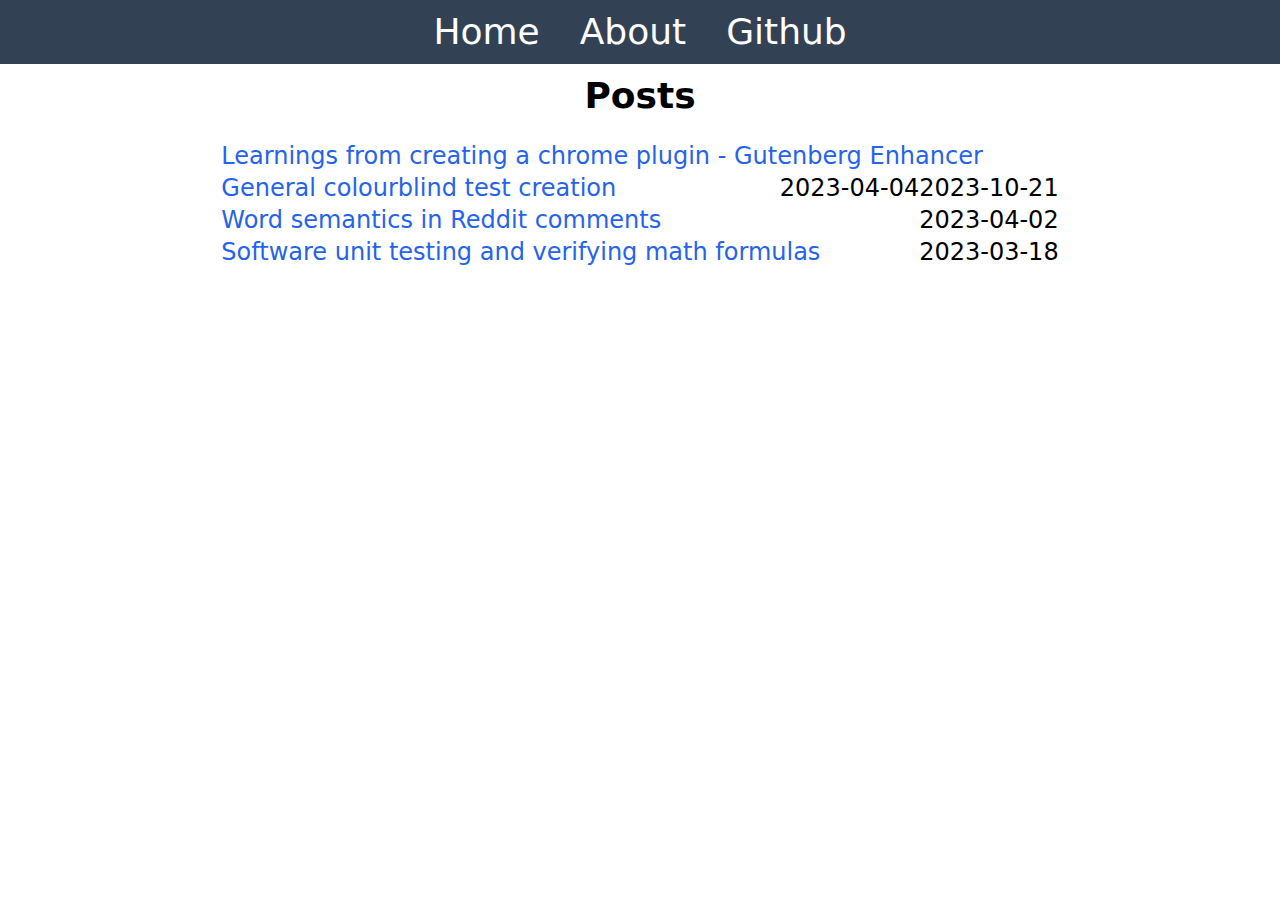
<file: index.html>
<html>
  <head>
    <script defer src="code/alpine.js"></script>
    <script src="css/tailwind.js"></script>
</head>
<body>
    

    <div class="h-16 bg-[#334155]">
        <div class="h-full mx-20 text-white text-4xl flex gap-8 items-center justify-center">
            <span class="mx-1">
                <a class="font-medium dark:text-grey-500 hover:underline" href="index.html">Home</a>
            </span> 
            <span class="mx-1">
                <a class="font-medium dark:text-grey-500 hover:underline" href="About.html">About</a>
            </span> 
            <span class="mx-1">
                <a class="font-medium dark:text-grey-500 hover:underline" href="https://github.com/eantonjt">Github</a>
            </span>
        </div>
    </div>

    <div class="w-screen max-w-full flex flex-col items-center justify-center">
        
        <div class="w-full m-1 p-2 md:w-4/6 max-w-[900px] text-4xl font-bold text-center">
            Posts
        </div>
        
        <div class="w-full m-1 p-2 md:w-4/6 max-w-[900px] text-2xl">
            <a class="font-medium text-blue-600 dark:text-blue-500 hover:underline" href="posts/learnings-from-creating-chrome-plugin.html">Learnings from creating a chrome plugin - Gutenberg Enhancer</a><span style="float: right;">2023-10-21</span><br>
            <a class="font-medium text-blue-600 dark:text-blue-500 hover:underline" href="posts/general-colourblind-test.html">General colourblind test creation</a><span style="float: right;">2023-04-04</span><br>
            <a class="font-medium text-blue-600 dark:text-blue-500 hover:underline" href="posts/reddit-comment-analysis.html">Word semantics in Reddit comments</a><span style="float: right;">2023-04-02</span><br>
            <a class="font-medium text-blue-600 dark:text-blue-500 hover:underline" href="posts/software-unit-testing-math-formulas.html">Software unit testing and verifying math formulas</a><span style="float: right;">2023-03-18</span>
            
        </div>

        
</html>
</file>
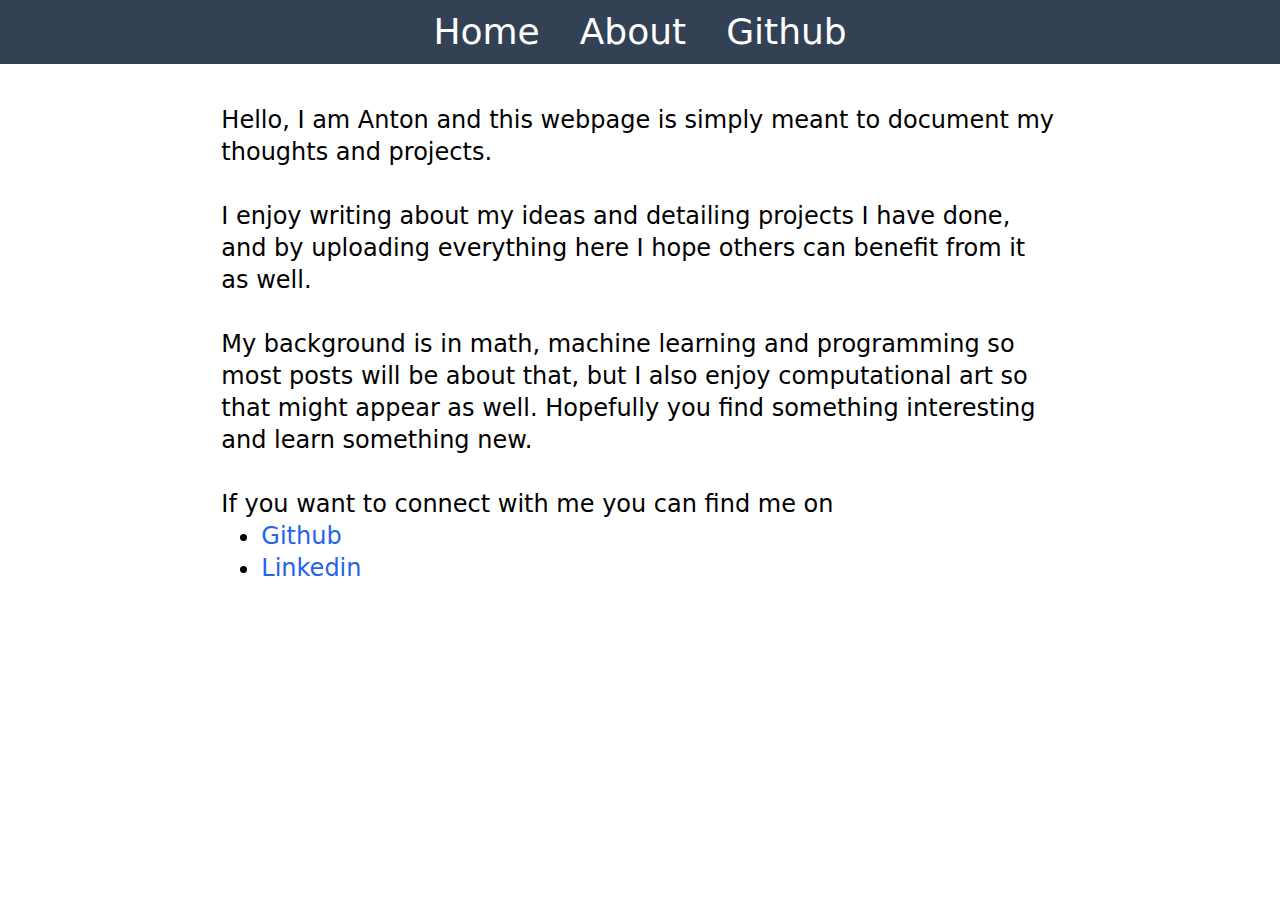
<file: About.html>
<html>
  <head>
    <script defer src="code/alpine.js"></script>
    <script src="css/tailwind.js"></script>
</head>
<body>
    

    <div class="h-16 bg-[#334155]">
        <div class="h-full mx-20 text-white text-4xl flex gap-8 items-center justify-center">
            <span class="mx-1">
                <a class="font-medium dark:text-grey-500 hover:underline" href="index.html">Home</a>
            </span> 
            <span class="mx-1">
                <a class="font-medium dark:text-grey-500 hover:underline" href="About.html">About</a>
            </span> 
            <span class="mx-1">
                <a class="font-medium dark:text-grey-500 hover:underline" href="https://github.com/eantonjt">Github</a>
            </span>
        </div>
    </div>

    <div class="w-screen max-w-full flex flex-col items-center justify-center">
        
        
        
        <div class="w-full m-1 my-8 p-2 md:w-4/6 max-w-[900px] text-2xl">
        Hello, I am Anton and this webpage is simply meant to document my thoughts and projects. 
        <br>
        <br>
        I enjoy writing about my ideas and detailing projects I have done, and by uploading everything here I hope
        others can benefit from it as well.
        <br>
        <br>
        My background is in math, machine learning and programming so most posts will be about that, but 
        I also enjoy computational art so that might appear as well. Hopefully you find something interesting and 
        learn something new.
        <br>
        <br>
        If you want to connect with me you can find me on 
        <ol class="list-disc pl-10">
            <li><a class="font-medium text-blue-600 dark:text-blue-500 hover:underline" href="https://github.com/eantonjt">Github</a></li>
            <li><a class="font-medium text-blue-600 dark:text-blue-500 hover:underline" href="https://www.linkedin.com/in/anton-johansson-b3000272/">Linkedin</a></li>
        </ol>
        </div>

        
</html>
</file>
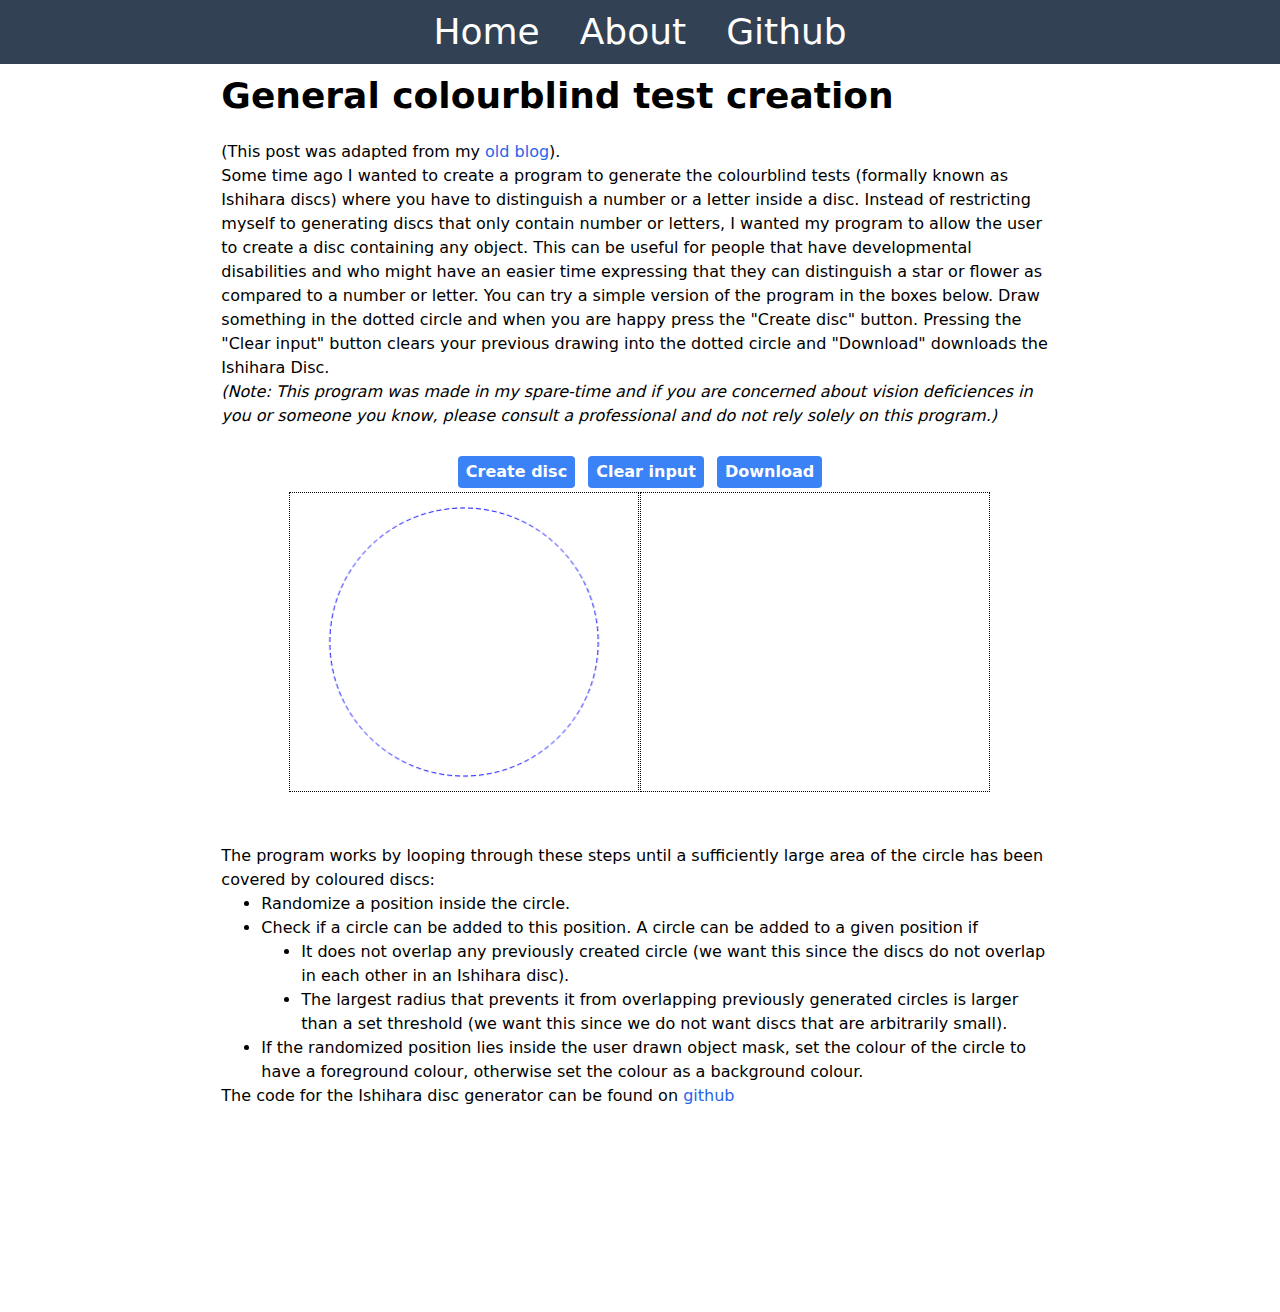
<file: posts/general-colourblind-test.html>
<html>
  <head>
    <script defer src="../code/alpine.js"></script>
    <script defer src="../code/chart.js"></script>
    <script defer src="../code/ishihara-disc/ishihara.js"></script>
    <script src="../css/tailwind.js"></script>
</head>
<body>
    

    <div class="h-16 bg-[#334155]">
        <div class="h-full mx-20 text-white text-4xl flex gap-8 items-center justify-center">
            <span class="mx-1">
                <a class="font-medium dark:text-grey-500 hover:underline" href="../index.html">Home</a>
            </span> 
            <span class="mx-1">
                <a class="font-medium dark:text-grey-500 hover:underline" href="../About.html">About</a>
            </span> 
            <span class="mx-1">
                <a class="font-medium dark:text-grey-500 hover:underline" href="https://github.com/eantonjt">Github</a>
            </span>
        </div>
    </div>

    <div class="w-screen max-w-full flex flex-col items-center justify-center">
        
        <div class="w-full m-1 p-2 md:w-4/6 max-w-[900px] text-4xl font-bold">
            General colourblind test creation
        </div>
        
        <div class="w-full m-1 p-2 md:w-4/6 max-w-[900px]">
            (This post was adapted from my <a class="font-medium text-blue-600 dark:text-blue-500 hover:underline" href="https://antonfjohansson.github.io/blog_posts/colorblind-test-creation.html">old blog</a>).<br>
            Some time ago I wanted to create a program to generate the colourblind tests (formally known as Ishihara discs) where you have to distinguish a number or a letter inside a disc.
            Instead of restricting myself to generating discs that only contain number or letters, I wanted my program to allow the user to create a disc 
            containing any object. This can be useful for people that have developmental disabilities and who might have an easier time expressing that they can 
            distinguish a star or flower as compared to a number or letter.
            You can try a simple version of the program in the boxes below. 
            Draw something in the dotted circle and when you are happy press the "Create disc" button.
             Pressing the "Clear input" button clears your previous drawing into the dotted circle and "Download"
              downloads the Ishihara Disc.
            <br>
            <i>(Note: This program was made in my spare-time and if you are concerned about vision deficiences in you or someone you know, please consult a professional and 
            do not rely solely on this program.)</i>

        </div>

        <div class="w-full m-1 p-2 md:w-4/6 max-w-[900px] h-96">
            <div style="margin:auto; text-align: center;">
                <button class="bg-blue-500 hover:bg-blue-700 text-white font-bold py-1 px-2 rounded m-1" onclick="myInputShape.getColorInd()">Create disc</button>
                <button class="bg-blue-500 hover:bg-blue-700 text-white font-bold py-1 px-2 rounded m-1" onclick="myInputShape.clearInput()">Clear input</button>
                <a id="download" download="ishiharaDisc.png">
                <button class="bg-blue-500 hover:bg-blue-700 text-white font-bold py-1 px-2 rounded m-1" type="button" onClick="downloadIshiDisc()">Download</button></a>
              </div>
      
                <div style="margin: auto; width: 100%; display: flex; flex-wrap: wrap; text-align: center; justify-content: center; align-items:center">
                  <div id="drawDiv" style="margin-right: 1px; display: inline-block; width: 350px;">
                      <canvas id="drawCanvas" style="border: 1px dotted black; width: 100%; height: 300px;"></canvas>   
                  </div>
          
                  <div id="ishiDiv" style="display: inline-block; width: 350px;">
                      <canvas id="ishiCanvas" style="border: 1px dotted black; width: 100%; height: 300px;"></canvas>   
                  </div>
              </div>
        </div>

        <div class="w-full m-1 p-2 md:w-4/6 max-w-[900px] h-96">
            The program works by looping through these steps until a sufficiently large area of the circle has been covered by coloured discs:
            <ol class="list-disc pl-10">
                <li>
                    Randomize a position inside the circle. 
                </li>
                <li>
                    Check if a circle can be added to this position. A circle can be added to a given position if
                    <ol class="list-disc pl-10">
                        <li>
                            It does not overlap any previously created circle (we want this since the discs do not overlap in each other in an Ishihara disc).
                        </li>
                        <li>
                            The largest radius that prevents it from overlapping previously generated circles is larger than a set threshold (we want this since we do not want discs that are arbitrarily small).
                        </li>
                    </ol>
                </li>
                <li>
                    If the randomized position lies inside the user drawn object mask, set the colour of the circle to have a foreground colour, otherwise set the colour as a background colour.
                </li>
            </ol>
            The code for the Ishihara disc generator can be found on <a class="font-medium text-blue-600 dark:text-blue-500 hover:underline" href="https://github.com/eantonjt/eantonjt.github.io/blob/main/code/ishihara-disc/ishihara.js">github</a>
        </div>

        
        
        <div class="w-full m-1 p-2 md:w-4/6 max-w-[900px] h-20">

        </div>

    </div>

</body>

</html>
</file>
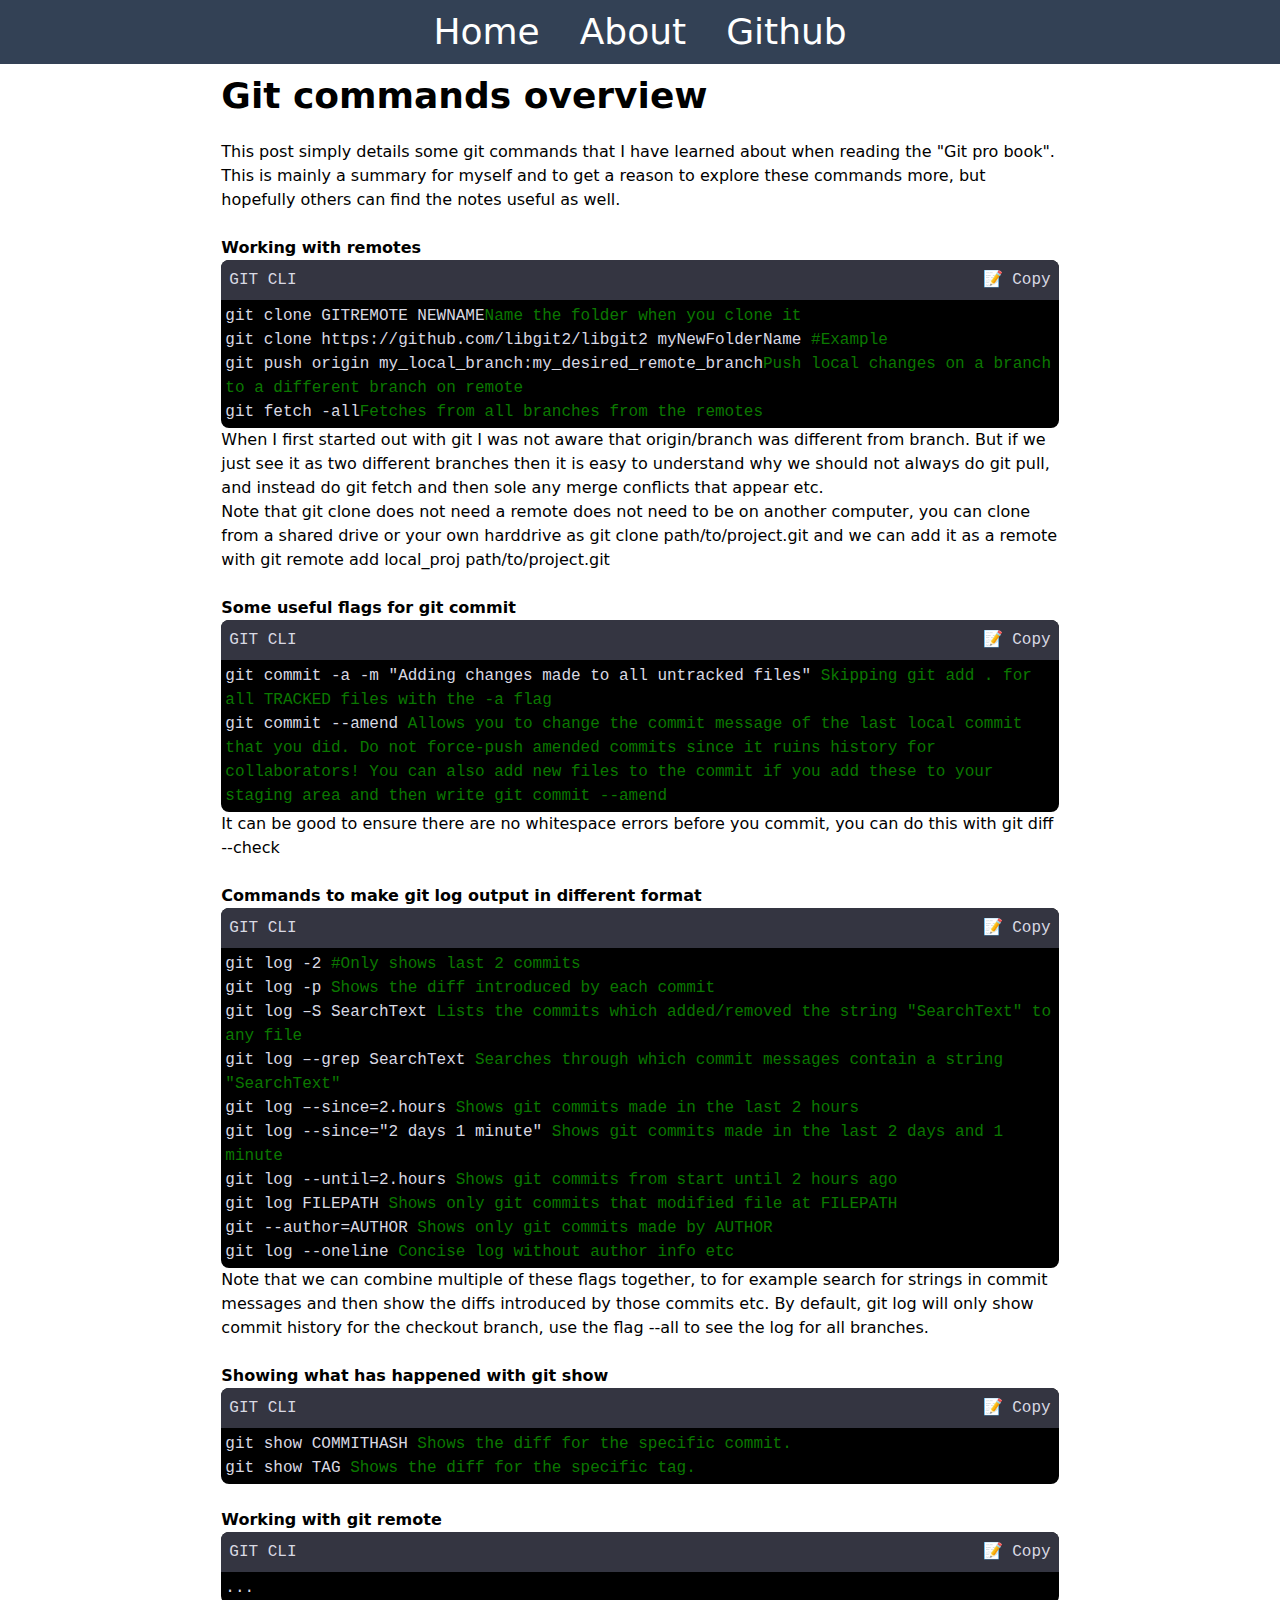
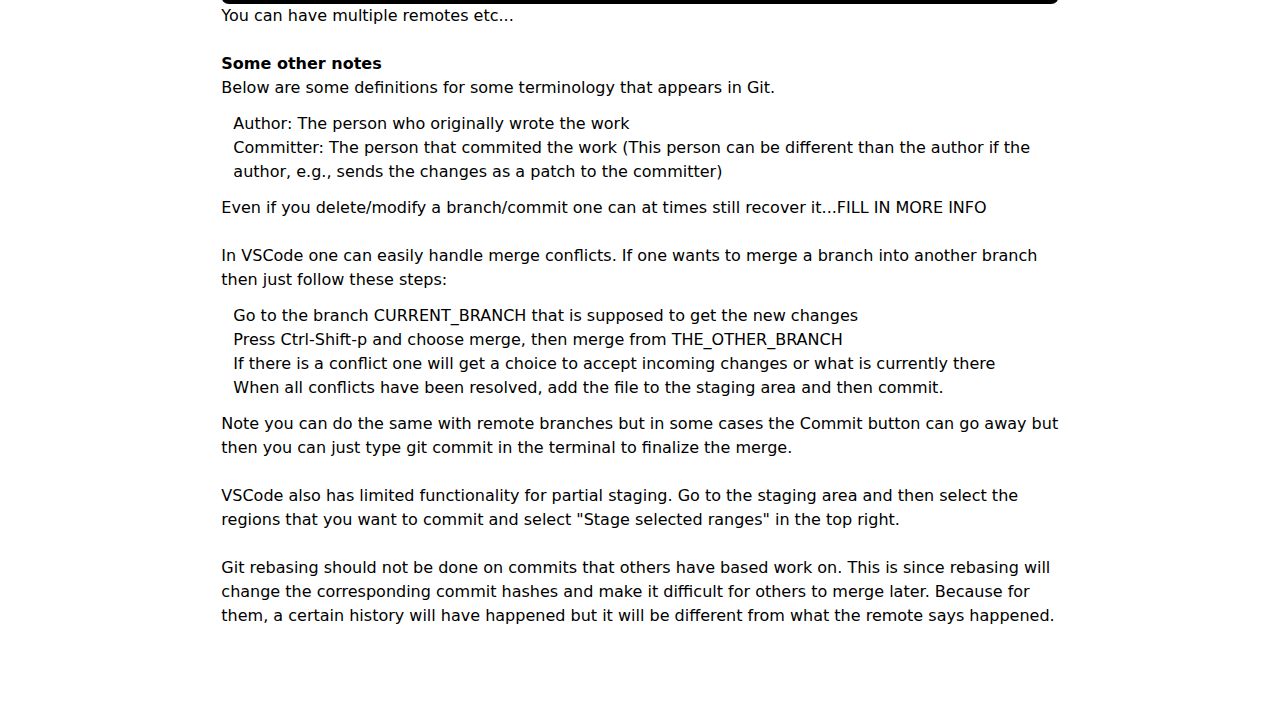
<file: posts/git-commands-overview.html>
<html>
  <head>
    <script defer src="../code/alpine.js"></script>
    <script src="../css/tailwind.js"></script>
</head>
<body>
    

    <div class="h-16 bg-[#334155]">
        <div class="h-full mx-20 text-white text-4xl flex gap-8 items-center justify-center">
            <span class="mx-1">Home</span> 
            <span class="mx-1">About</span> 
            <span class="mx-1">Github</span>
        </div>
    </div>

    <div class="w-screen max-w-full flex flex-col items-center justify-center">
        
        <div class="w-full m-1 p-2 md:w-4/6 max-w-[900px] text-4xl font-bold">
            Git commands overview
        </div>
        
        <div class="w-full m-1 p-2 md:w-4/6 max-w-[900px]">
            

            This post simply details some git commands that I have learned about when
            reading the "Git pro book". This is mainly a summary for myself and to get a 
            reason to explore these commands more, but hopefully others can find the notes useful as well.

        </div>

        <div class="w-full m-1 p-2 md:w-4/6 max-w-[900px]">
            
            <strong>Working with remotes</strong>
            <br>
            <div class="bg-[#000000] rounded-t-lg rounded-b-lg">

                <div class="rounded-t-lg p-2 font-mono bg-[#343541] top-0 w-full sticky text-[#d9d9e3]">
                     GIT CLI
                     <div class="float-right">📝 Copy</div>
                </div>

                <div class="rounded-t-lg p-1 font-mono text-[#d9d9e3]">
                     git clone GITREMOTE NEWNAME<span class="text-[#0b7800]">Name the folder when you clone it</span><br>
                     git clone https://github.com/libgit2/libgit2 myNewFolderName <span class="text-[#0b7800]">#Example</span><br>
                     git push origin my_local_branch:my_desired_remote_branch<span class="text-[#0b7800]">Push local changes on a branch to a different branch on remote</span><br>
                     git fetch -all<span class="text-[#0b7800]">Fetches from all branches from the remotes</span><br>
                </div>
            </div>
            When I first started out with git I was not aware that origin/branch was different from branch. But if we just see 
            it as two different branches then it is easy to understand why we should not always do git pull, 
            and instead do git fetch and then sole any merge conflicts that appear etc.<br>
            Note that git clone does not need a remote does not need to be on another computer, you can clone from a shared drive or your own harddrive as
            git clone path/to/project.git and we can add it as a remote with git remote add local_proj path/to/project.git
            

        </div>

        <div class="w-full m-1 p-2 md:w-4/6 max-w-[900px]">
            
            <strong>Some useful flags for git commit</strong>
            <br>
            <div class="bg-[#000000] rounded-t-lg rounded-b-lg">

                <div class="rounded-t-lg p-2 font-mono bg-[#343541] top-0 w-full sticky text-[#d9d9e3]">
                     GIT CLI
                     <div class="float-right">📝 Copy</div>
                </div>
                
                <div class="rounded-t-lg p-1 font-mono text-[#d9d9e3]">
                     git commit -a -m "Adding changes made to all untracked files" <span class="text-[#0b7800]">Skipping git add . for all TRACKED files with the -a flag</span><br>
                     git commit --amend <span class="text-[#0b7800]">Allows you to change the commit message of the last local commit that you did. Do not force-push amended commits since it ruins history for collaborators! You can also add new files to the commit if you add these to your staging area and then write git commit --amend</span><br>
                </div>
            </div>
            It can be good to ensure there are no whitespace errors before you commit, you can do this with git diff --check
        </div>

        <div class="w-full m-1 p-2 md:w-4/6 max-w-[900px]">
            
            <strong>Commands to make git log output in different format</strong>
            <br>
            <div class="bg-[#000000] rounded-t-lg rounded-b-lg">

                <div class="rounded-t-lg p-2 font-mono bg-[#343541] top-0 w-full sticky text-[#d9d9e3]">
                     GIT CLI
                     <div class="float-right">📝 Copy</div>
                </div>

                <div class="rounded-t-lg p-1 font-mono text-[#d9d9e3]">
                     git log -2 <span class="text-[#0b7800]">#Only shows last 2 commits</span><br>
                     git log -p <span class="text-[#0b7800]">Shows the diff introduced by each commit</span><br>
                     git log –S SearchText <span class="text-[#0b7800]">Lists the commits which added/removed the string "SearchText" to any file</span><br>
                     git log –-grep SearchText <span class="text-[#0b7800]">Searches through which commit messages contain a string "SearchText"</span><br>
                     git log –-since=2.hours <span class="text-[#0b7800]">Shows git commits made in the last 2 hours</span><br>
                     git log --since="2 days 1 minute" <span class="text-[#0b7800]">Shows git commits made in the last 2 days and 1 minute</span><br>
                     git log --until=2.hours <span class="text-[#0b7800]">Shows git commits from start until 2 hours ago</span><br>
                     git log FILEPATH <span class="text-[#0b7800]">Shows only git commits that modified file at FILEPATH</span><br>
                     git --author=AUTHOR <span class="text-[#0b7800]">Shows only git commits made by AUTHOR</span><br>
                     git log --oneline <span class="text-[#0b7800]">Concise log without author info etc</span><br>

                </div>
            </div>
            Note that we can combine multiple of these flags together, to for example search for strings in commit messages and then show the diffs introduced by those commits etc.
            By default, git log will only show commit history for the checkout branch, use the flag --all to see the log for all branches.
        </div>

        <div class="w-full m-1 p-2 md:w-4/6 max-w-[900px]">
            
            <strong>Showing what has happened with git show</strong>
            <br>
            <div class="bg-[#000000] rounded-t-lg rounded-b-lg">

                <div class="rounded-t-lg p-2 font-mono bg-[#343541] top-0 w-full sticky text-[#d9d9e3]">
                     GIT CLI
                     <div class="float-right">📝 Copy</div>
                </div>

                <div class="rounded-t-lg p-1 font-mono text-[#d9d9e3]">
                     git show COMMITHASH <span class="text-[#0b7800]">Shows the diff for the specific commit.</span><br>
                     git show TAG <span class="text-[#0b7800]">Shows the diff for the specific tag.</span><br>
                </div>
            </div>
            
        </div>

        <div class="w-full m-1 p-2 md:w-4/6 max-w-[900px]">
            
            <strong>Working with git remote</strong>
            <br>
            <div class="bg-[#000000] rounded-t-lg rounded-b-lg">

                <div class="rounded-t-lg p-2 font-mono bg-[#343541] top-0 w-full sticky text-[#d9d9e3]">
                     GIT CLI
                     <div class="float-right">📝 Copy</div>
                </div>

                <div class="rounded-t-lg p-1 font-mono text-[#d9d9e3]">
                     ...
                </div>
            </div>
            You can have multiple remotes etc...
        </div>

        <div class="w-full m-1 p-2 md:w-4/6 max-w-[900px]">
            
            <strong>Some other notes</strong>
            <br>
            Below are some definitions for some terminology that appears in Git.
            <ul class="p-3">
                <li>Author: The person who originally wrote the work</li>
                <li>Committer: The person that commited the work (This person can be different than the author if the author, e.g., sends the changes as a patch to the committer)</li>
            </ul>
            Even if you delete/modify a branch/commit one can at times still recover it...FILL IN MORE INFO<br><br>
            In VSCode one can easily handle merge conflicts. If one wants to merge a branch into another branch then just follow these steps:
            <ul class="p-3">
                <li>Go to the branch CURRENT_BRANCH that is supposed to get the new changes</li>
                <li>Press Ctrl-Shift-p and choose merge, then merge from THE_OTHER_BRANCH</li>
                <li>If there is a conflict one will get a choice to accept incoming changes or what is currently there</li>
                <li>When all conflicts have been resolved, add the file to the staging area and then commit.</li>
            </ul>
            Note you can do the same with remote branches but in some cases the Commit button can go away but then you can just type git commit in the terminal to finalize the merge.
            <br>
            <br>
            VSCode also has limited functionality for partial staging. Go to the staging area and then select the regions 
            that you want to commit and select "Stage selected ranges" in the top right.
            <br>
            <br>
            Git rebasing should not be done on commits that others have based work on.
            This is since rebasing will change the corresponding commit hashes and make it difficult 
            for others to merge later. Because for them, a certain history will have happened 
            but it will be different from what the remote says happened.


        </div>

        <div class="w-full m-1 p-2 md:w-4/6 max-w-[900px] h-20">

        </div>
        
    </div>

</body>

</html>
</file>
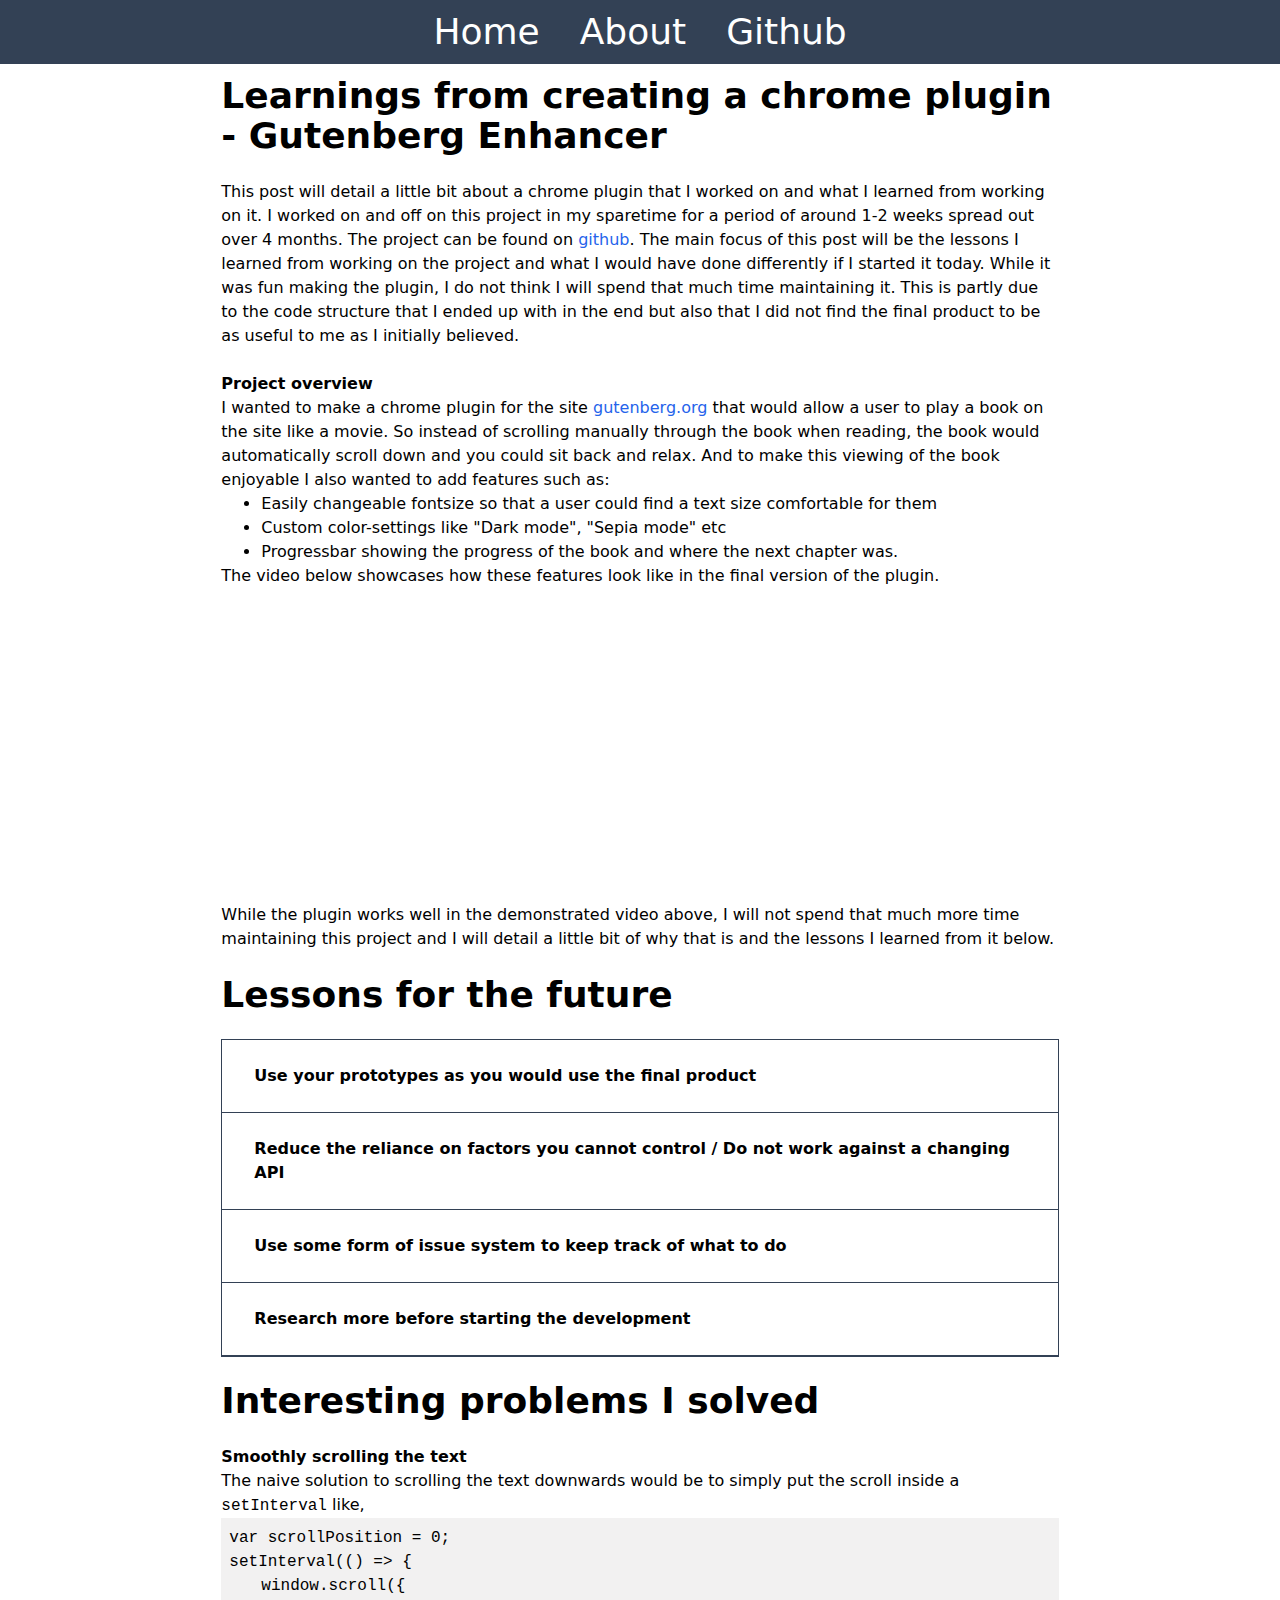
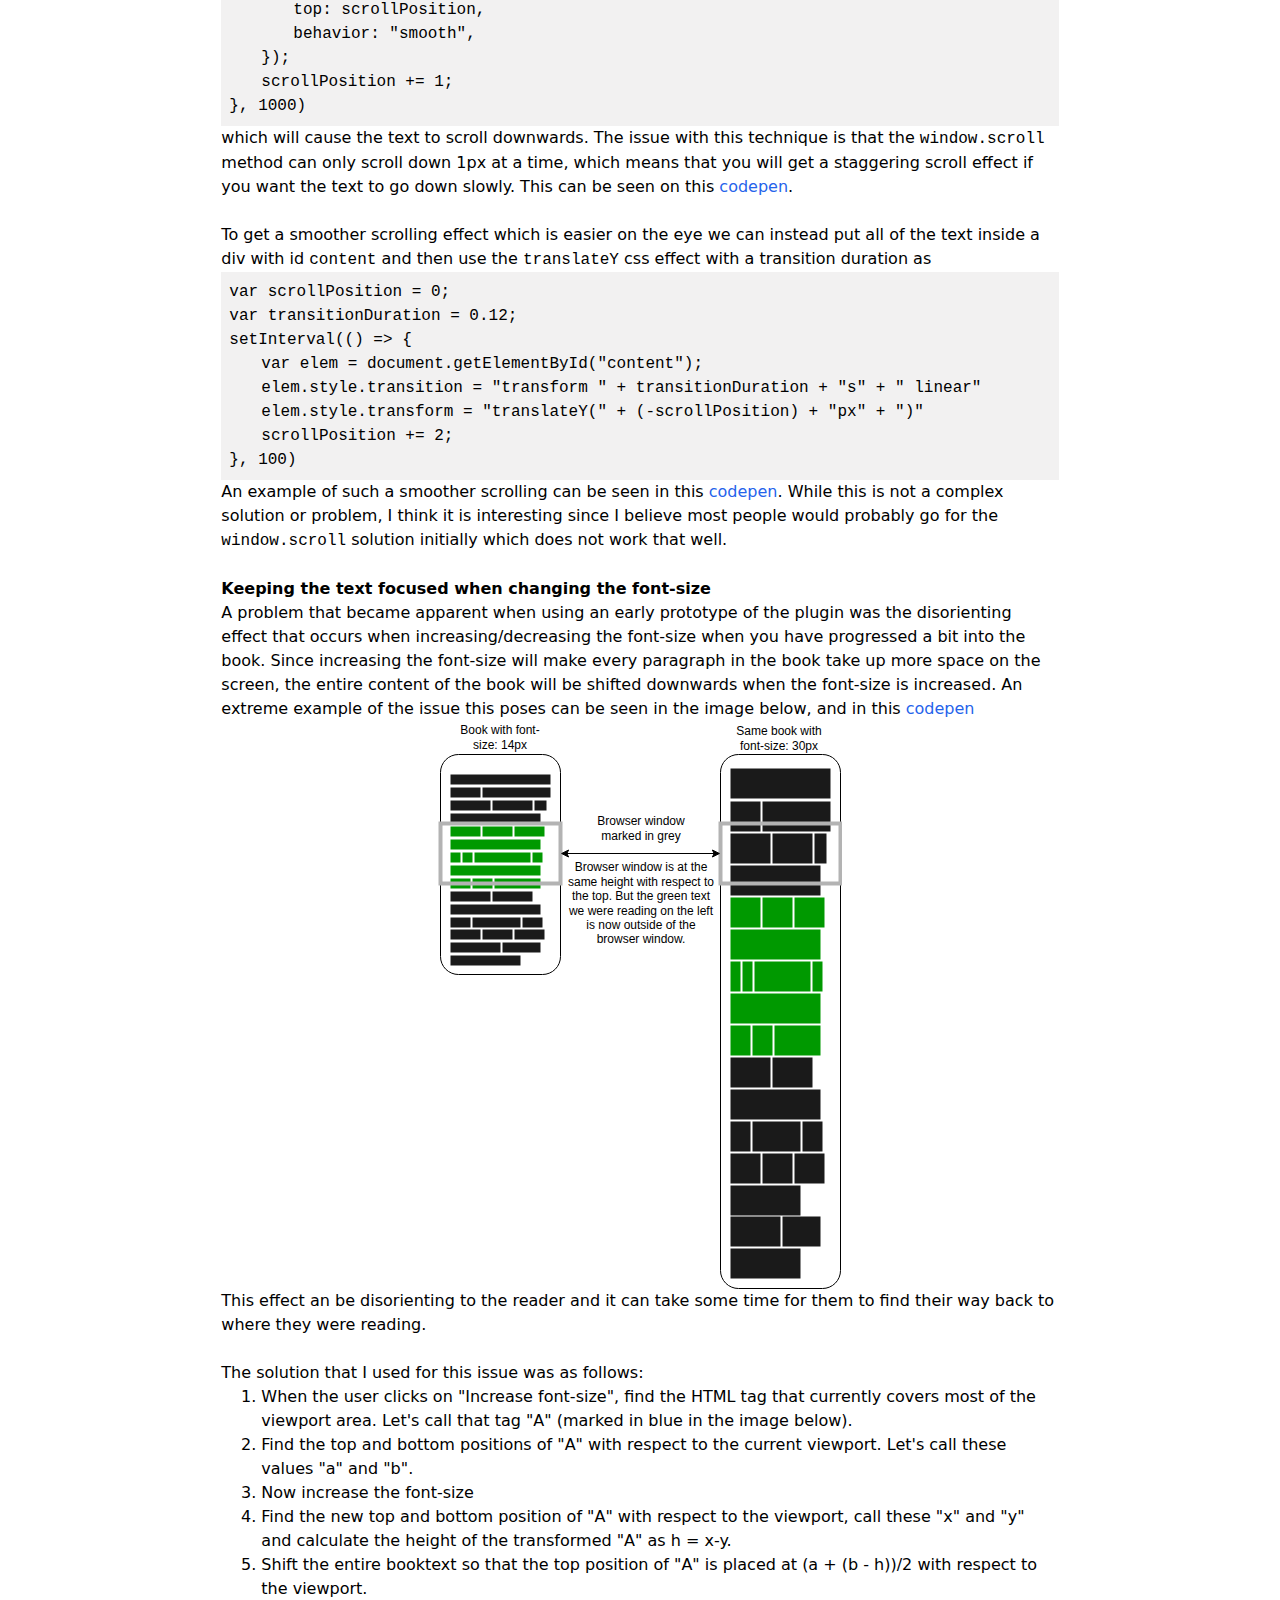
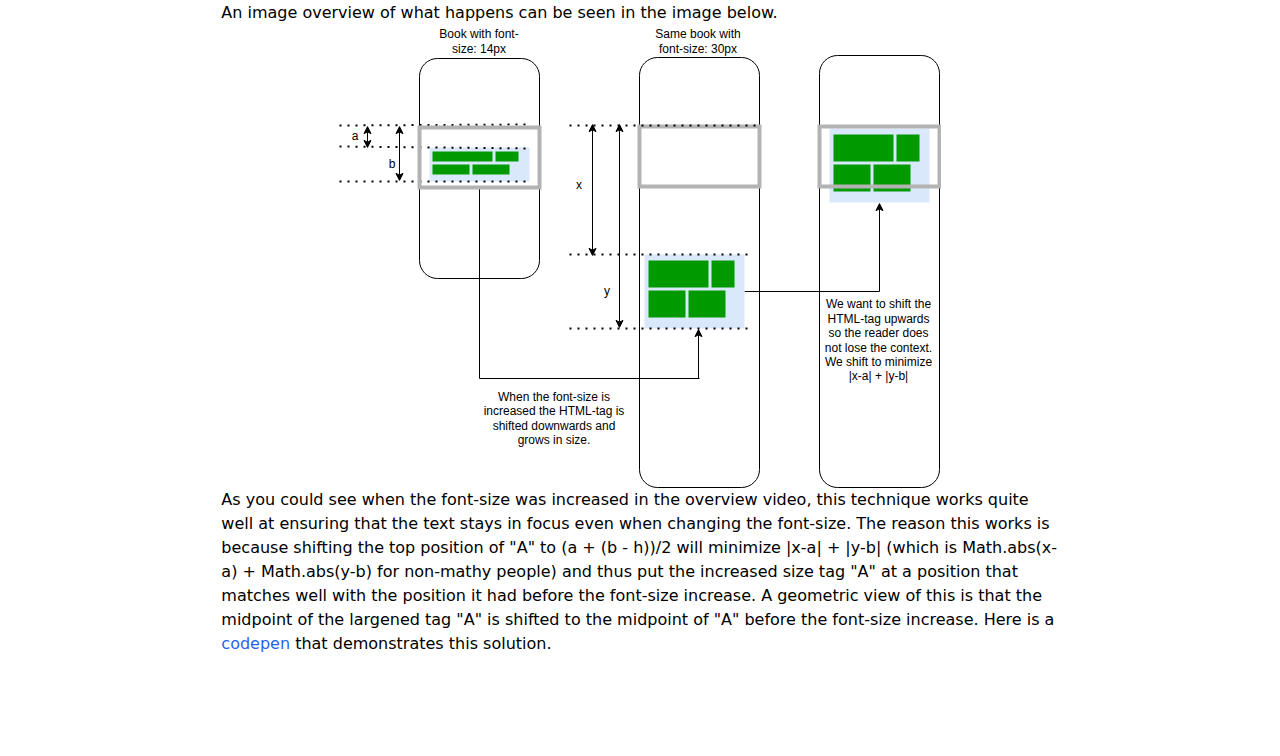
<file: posts/learnings-from-creating-chrome-plugin.html>
<html>
  <head>
    <script defer src="../code/alpine.js"></script>
    <script defer src="../code/chart.js"></script>
    <script defer src="../code/ishihara-disc/ishihara.js"></script>
    <script src="../css/tailwind.js"></script>
</head>
<body>
    

    <div class="h-16 bg-[#334155]">
        <div class="h-full mx-20 text-white text-4xl flex gap-8 items-center justify-center">
            <span class="mx-1">
                <a class="font-medium dark:text-grey-500 hover:underline" href="../index.html">Home</a>
            </span> 
            <span class="mx-1">
                <a class="font-medium dark:text-grey-500 hover:underline" href="../About.html">About</a>
            </span> 
            <span class="mx-1">
                <a class="font-medium dark:text-grey-500 hover:underline" href="https://github.com/eantonjt">Github</a>
            </span>
        </div>
    </div>

    <div class="w-screen max-w-full flex flex-col items-center justify-center">
        
        <div class="w-full m-1 p-2 md:w-4/6 max-w-[900px] text-4xl font-bold">
            Learnings from creating a chrome plugin - Gutenberg Enhancer
        </div>
        
        <div class="w-full m-1 p-2 md:w-4/6 max-w-[900px]">
            This post will detail a little bit about a chrome plugin that I worked on and what I learned from working 
            on it. I worked on and off on this project 
            in my sparetime for a period of around 1-2 weeks spread out over 4 months.

            The project can be found on <a class="text-blue-600" href="https://github.com/eantonjt/Gutenberg-Enhancer/tree/main">github</a>.
            The main focus of this post will be the lessons I learned from working on the project 
            and what I would have done differently if I started it today. While it was fun making the 
            plugin, I do not think I will spend that much time maintaining it. This is partly due to 
            the code structure that I ended up with in the end but also that I did not find the final 
            product to be as useful to me as I initially believed.
        </div>

        <div class="w-full m-1 p-2 md:w-4/6 max-w-[900px]">
            
            <strong>Project overview</strong>
            <br>
            I wanted to make a chrome plugin for the site <a class="text-blue-600" href="https://www.gutenberg.org/">gutenberg.org</a>
            that would allow a user to play a book on the site like a movie. So instead of scrolling manually through the book 
            when reading, the book would automatically scroll down and you could sit back and relax. And to make this viewing of the book 
            enjoyable I also wanted to add features such as:
            <ol class="list-disc pl-10">
                <li>
                    Easily changeable fontsize so that a user could find a text size comfortable for them
                </li>
                <li> 
                    Custom color-settings like "Dark mode", "Sepia mode" etc
                </li>
                <li>
                    Progressbar showing the progress of the book and where the next chapter was.
                </li>
            </ol>
            The video below showcases how these features look like in the final version of the plugin.
            <div class="mx-auto w-[560px]">
                <iframe width="560" height="315" 
                src="https://www.youtube.com/embed/SD90Y-qBpKI?si=Ux8g1sLAc36jXYWI" 
                title="YouTube video player" frameborder="0" 
                allow="accelerometer; autoplay; clipboard-write; encrypted-media; gyroscope; picture-in-picture; web-share" allowfullscreen>
                </iframe>
            </div>
            While the plugin works well in the demonstrated video above, I will not 
            spend that much more time maintaining this project and I will detail a little bit 
            of why that is and the lessons I learned from it below.
        </div>

        <div class="w-full m-1 p-2 md:w-4/6 max-w-[900px] text-4xl font-bold">
            Lessons for the future
        </div>

        <div class="w-full m-1 p-2 md:w-4/6 max-w-[900px]">
            
            <div class="bg-white w-full mx-auto border border-[#334155]" x-data="{selected1:0,selected2:0,selected3:0,selected4:0}">
                <ul class="shadow-box">
                                
                <li class="relative border-b border-[#334155]">
        
                    <button type="button" class="w-full px-8 py-6 text-left" @click="selected1 !== 1 ? selected1 = 1 : selected1 = null">
                        <div class="flex items-center justify-between">
                            <span>
                                <strong>Use your prototypes as you would use the final product</strong>					
                            </span>
                            <span class="ico-plus"></span>
                        </div>
                    </button>
        
                    <div class="relative overflow-hidden transition-all max-h-0 duration-700" style="" x-ref="container1" x-bind:style="selected1 == 1 ? 'max-height: ' + $refs.container1.scrollHeight + 'px' : ''">
                        <div class="p-6">
                            <p>A reason that I will not spend that much time maintaining this project is that after using 
                                the project in its current state for some time, I realize that having the text scrolling 
                                down like a movie feels more like a short-lived gimmick to me than an actual way of reading 
                                a book that I could see myself using in the longer term.
                                <br><br>          
                                The issue was that I only started actively using the plugin after I had reached the stage where the design
                                 and layout was in a relatively finished state. I did create low-fidelity prototypes 
                                 in the early stages but I mainly used these 
                                prototypes to evaluate the feasibility of the vision I had of the functionality and not in the actual way I 
                                would use the product in its finished state. In my next project I will spend more time 
                                actually using the low-fidelity prototypes as if it was the final product. </p>
                        </div>
                    </div>
                </li>

                <li class="relative border-b border-[#334155]">
        
                    <button type="button" class="w-full px-8 py-6 text-left" @click="selected2 !== 1 ? selected2 = 1 : selected2 = null">
                        <div class="flex items-center justify-between">
                            <span>
                                <strong>Reduce the reliance on factors you cannot control / Do not work against a changing API</strong>					
                            </span>
                            <span class="ico-plus"></span>
                        </div>
                    </button>
        
                    <div class="relative overflow-hidden transition-all max-h-0 duration-700" style="" x-ref="container2" x-bind:style="selected2 == 1 ? 'max-height: ' + $refs.container2.scrollHeight + 'px' : ''">
                        <div class="p-6">
                            <p>The plugin currently works directly on the HTML page containing the book.
                                Only a few new HTML tags are added to allow for scrolling effects and to create the control menus.
                               
                                This means that we are expecting most books to have similar tags and structure in their HTML pages
                                onto which we can add the plugin functionality. 
                               Unfortunately, since different contibutors use different designs for the books there is a 
                               variation in the used HTML tags and classes. Most of the contributors to Gutenberg appears to use
                                the same layout and tags, but there 
                               is a difference for some of the books which means that you either have to 
                               accommodate these special cases or not allow the same plugin functionality for those books.
                               This also makes it difficult to maintain the plugin over an extended duration since 
                               each new added book variation means the plugin needs to be updated.
                               <br><br> 
                               I believe that 
                               it would have been easier to maintain and work with this project if instead of working 
                               directly with all of the HTML tags in the book page (which contain factors outside of our control),
                                I had tried to extract something more robust like only the content in the p-tags and built the plugin
                                on that information. This would have reduced the functionality of the plugin but it would have been much 
                                easier to maintain and develop while still allowing for some of the original desired functionality.
                                At the moment there are some books where the plugin has some issues with some styling
                                because these books have slightly different formatting than the majority of the books, 
                                like this <a class="text-blue-600" href="https://www.gutenberg.org/ebooks/71875">book</a> for example.
                                
                        </div>
                    </div>
                </li>

                <li class="relative border-b border-[#334155]">
        
                    <button type="button" class="w-full px-8 py-6 text-left" @click="selected3 !== 1 ? selected3 = 1 : selected3 = null">
                        <div class="flex items-center justify-between">
                            <span>
                                <strong>Use some form of issue system to keep track of what to do</strong>
                            </span>
                            <span class="ico-plus"></span>
                        </div>
                    </button>
        
                    <div class="relative overflow-hidden transition-all max-h-0 duration-700" style="" x-ref="container3" x-bind:style="selected3 == 1 ? 'max-height: ' + $refs.container3.scrollHeight + 'px' : ''">
                        <div class="p-6">
                            <p>I had to take an extended break from working on this project due to work and other 
                                things. Since I did not use any issue system to keep track of what should be done it 
                                took quite some time to pick up the project and remember the best next step.
                                <br><br>
                                At work I think most developers use some form of issue system, but it might be rarer 
                                to also use it for our own projects. I will try and start this habit from now on and 
                                see how it helps me.</p>
                        </div>
                    </div>
                </li>

                <li class="relative border-b border-[#334155]">
        
                    <button type="button" class="w-full px-8 py-6 text-left" @click="selected4 !== 1 ? selected4 = 1 : selected4 = null">
                        <div class="flex items-center justify-between">
                            <span>
                                <strong>Research more before starting the development</strong>
                            </span>
                            <span class="ico-plus"></span>
                        </div>
                    </button>
        
                    <div class="relative overflow-hidden transition-all max-h-0 duration-700" style="" x-ref="container4" x-bind:style="selected4 == 1 ? 'max-height: ' + $refs.container4.scrollHeight + 'px' : ''">
                        <div class="p-6">
                            <p>When starting this project I had an idea of the final product and I was 
                                eager to start implementing it. 
                                I knew you could create a plugin using vanilla javascript and so that is how 
                                I started. As the project grew I realize it would probably have been easier if I had 
                                used some framework from the beginning, but refactoring at that stage would be 
                                time-consuming. 
                                
                                If I had spent a little bit more time researching different ways of creating 
                                chrome plugins from the beginning I could have gotten a better codebase later on 
                                and made it more easy to maintain the project as well.</p>
                        </div>
                    </div>
                </li>

                </ul>
            </div>
            
            
        </div>

        <div class="w-full m-1 p-2 md:w-4/6 max-w-[900px] text-4xl font-bold">
            Interesting problems I solved
        </div>


        <div class="w-full m-1 p-2 md:w-4/6 max-w-[900px]">

            <strong>Smoothly scrolling the text</strong>
            <br>
            The naive solution to scrolling the text downwards would be to simply put the scroll 
            inside a <code>setInterval</code> like, 

            <div class="bg-[#f2f1f1] p-2">
                <code>
                var scrollPosition = 0;<br>
                setInterval(() => {<br>
                    &emsp;&emsp;window.scroll({<br>
                        &emsp;&emsp;&emsp;&emsp;top: scrollPosition,<br>
                        &emsp;&emsp;&emsp;&emsp;behavior: "smooth",<br>
                        &emsp;&emsp;});<br>
                        &emsp;&emsp;scrollPosition += 1;<br>
                }, 1000)<br>
                </code>
            </div>
            which will cause the text to scroll downwards. The issue with this technique is 
            that the <code>window.scroll</code> method can only scroll down 1px at a time, which 
            means that you will get a staggering scroll effect if you want the text to go down slowly.
            This can be seen on this <a class="text-blue-600" href="https://codepen.io/Anton-Johansson/pen/KKbLyeL">codepen</a>.
            <br><br>
            To get a smoother scrolling effect which is easier on the eye 
             we can instead put all of the text inside a div with id <code>content</code> and then
             use the <code>translateY</code> css effect with a transition duration as 
            <div class="bg-[#f2f1f1] p-2">
                <code>
                var scrollPosition = 0;<br>
                var transitionDuration = 0.12;<br>
                setInterval(() => {<br>
                    &emsp;&emsp;var elem = document.getElementById("content");<br>
                        &emsp;&emsp;elem.style.transition = "transform " + transitionDuration + "s" + " linear"<br>
                        &emsp;&emsp;elem.style.transform = "translateY(" + (-scrollPosition) + "px" + ")"<br>
                        &emsp;&emsp;scrollPosition += 2;<br>
                }, 100)<br>
                </code>
            </div>
            An example of such a smoother scrolling can be seen in this <a class="text-blue-600" href="https://codepen.io/Anton-Johansson/pen/WNLBMPM">codepen</a>.
            While this is not a complex solution or problem, I think it is interesting since I believe most people would probably 
            go for the <code>window.scroll</code> solution initially which does not work that well.
        </div>

        <div class="w-full m-1 p-2 md:w-4/6 max-w-[900px]">

            <strong>Keeping the text focused when changing the font-size</strong>
            <br>
            A problem that became apparent when using an early prototype of the plugin was the 
            disorienting effect that occurs when increasing/decreasing the font-size 
            when you have progressed a bit into the book. 
            Since increasing the font-size will make every paragraph in the book take up more space on the screen,
            the entire content of the book will be shifted downwards when the font-size is increased.
            An extreme example of the issue this poses can be seen in the image below, and in this <a class="text-blue-600" href="https://codepen.io/Anton-Johansson/pen/PoXrydN">codepen</a>
            <img src="../media/learnings-from-creating-chrome-plugin/book2.svg" alt="Example showcasing issue when increasing fontsize" class="mx-auto">
            This effect an be disorienting to the reader and it can take some time for them to find their way back to
            where they were reading.
            <br><br>
            The solution that I used for this issue was as follows:
            <ol class="list-decimal pl-10">
                <li>
                    When the user clicks on "Increase font-size", find the HTML tag that currently covers most of the viewport area. Let's call that tag "A" (marked in blue in the image below).
                </li>
                <li> 
                    Find the top and bottom positions of "A" with respect to the current viewport. Let's call these values "a" and "b".
                </li>
                <li>
                    Now increase the font-size 
                </li>
                <li>
                    Find the new top and bottom position of "A" with respect to the viewport, call these "x" and "y" and calculate the 
                    height of the transformed "A" as h = x-y.
                </li>
                <li>
                    Shift the entire booktext so that 
                    the top position of "A" is placed at (a + (b - h))/2 with respect to the viewport. 
                </li>
            </ol>
            An image overview of what happens can be seen in the image below.
            <img src="../media/learnings-from-creating-chrome-plugin/book4.svg" alt="Example showcasing issue when increasing fontsize" class="mx-auto">
            
            As you could see when the font-size was increased in the overview video, this technique works quite well at ensuring that the 
            text stays in focus even when changing the font-size. The reason this works is because shifting the top position of "A" to (a + (b - h))/2 will minimize
             |x-a| + |y-b| (which is Math.abs(x-a) + Math.abs(y-b) for non-mathy people) 
            and thus put the increased size tag "A" at a position that matches well with the position it had before the font-size increase. 
            A geometric view of this is that the midpoint of the largened tag "A" is shifted to the midpoint of "A" before the font-size increase.
            Here is a <a class="text-blue-600" href="https://codepen.io/Anton-Johansson/pen/xxmoQbo">codepen</a> that demonstrates this solution. 
            <!-- Proof is simple, just set y=x+h and use that the median is the minimizer of sum of absolute deviations.-->





        </div>

        
        <div class="w-full m-1 p-2 md:w-4/6 max-w-[900px] h-20">
            

            

        </div>

    </div>

</body>

</html>
</file>
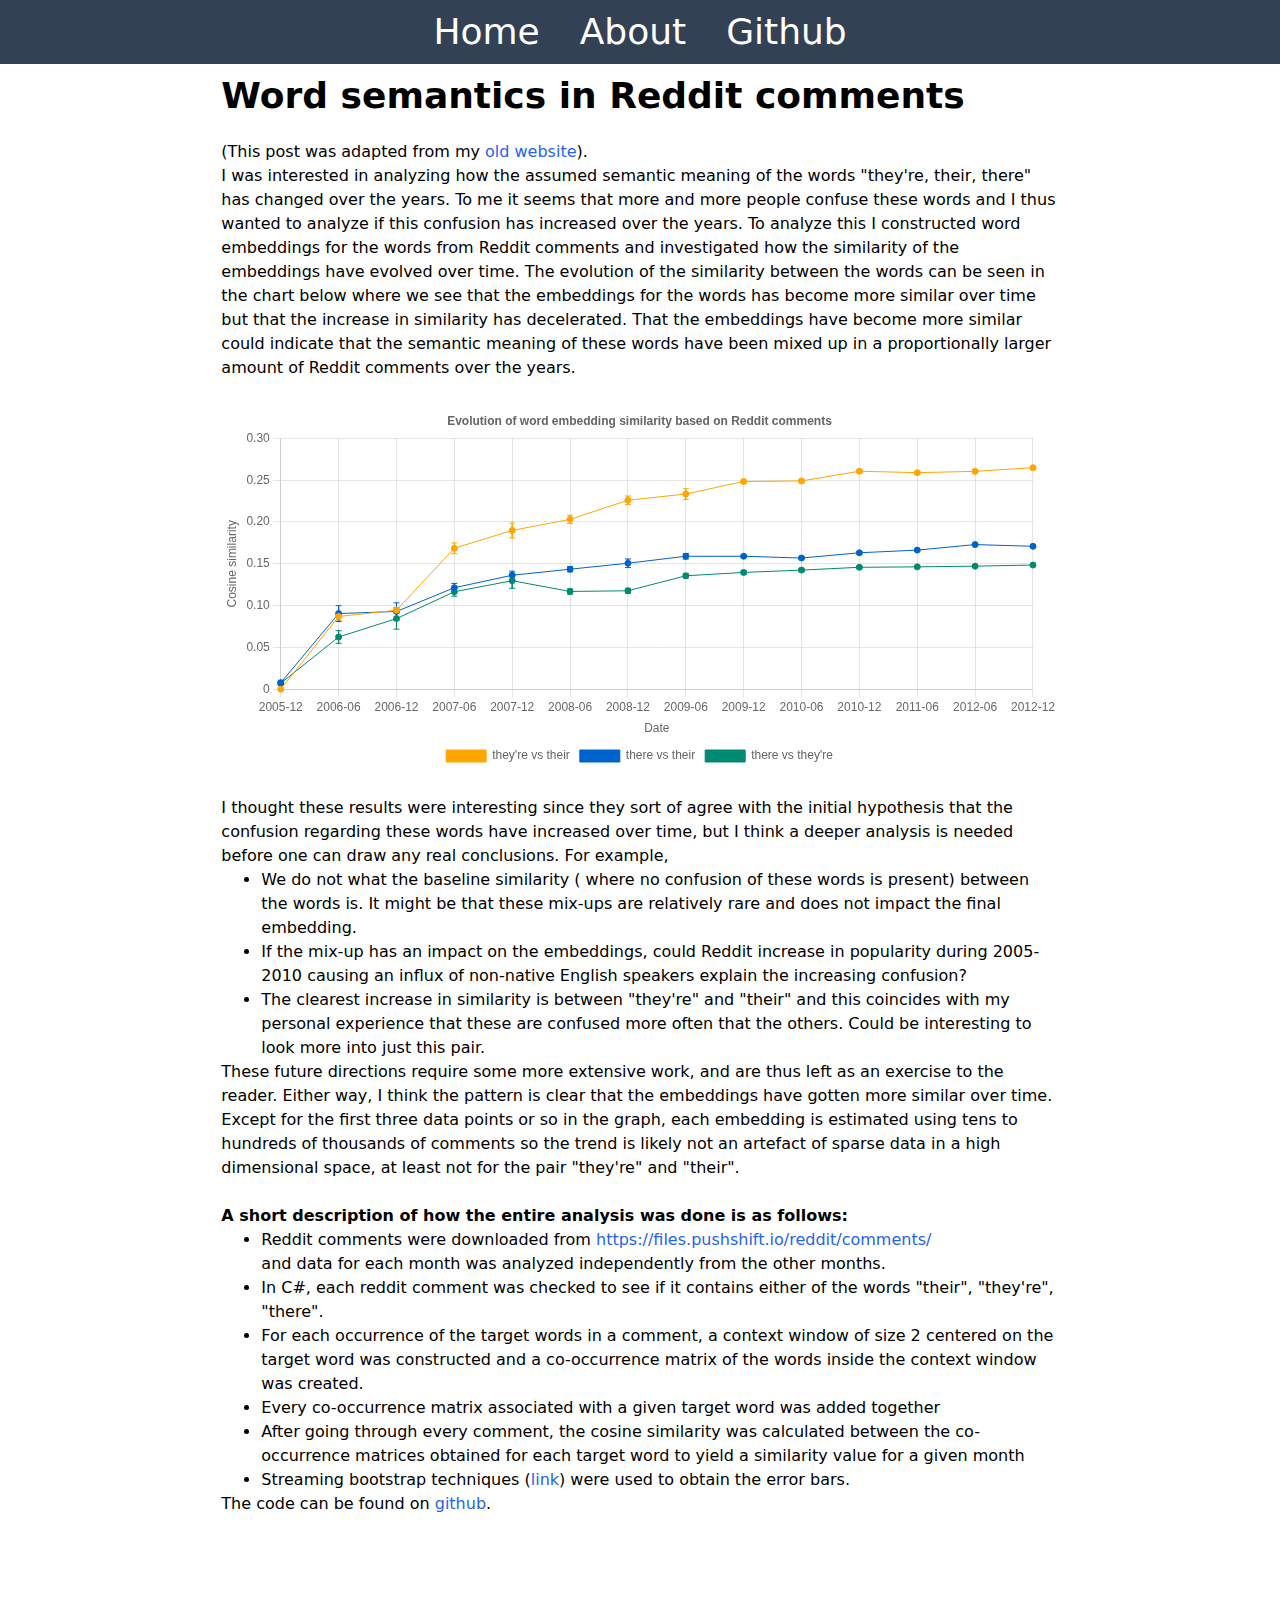
<file: posts/reddit-comment-analysis.html>
<html>
  <head>
    <script defer src="../code/alpine.js"></script>
    <script defer src="../code/chart.js"></script>
    <script defer src="../code/reddit-comment-analysis/drawCharts.js"></script>
    <script src="../css/tailwind.js"></script>
</head>
<body>
    

    <div class="h-16 bg-[#334155]">
        <div class="h-full mx-20 text-white text-4xl flex gap-8 items-center justify-center">
            <span class="mx-1">
                <a class="font-medium dark:text-grey-500 hover:underline" href="../index.html">Home</a>
            </span> 
            <span class="mx-1">
                <a class="font-medium dark:text-grey-500 hover:underline" href="../About.html">About</a>
            </span> 
            <span class="mx-1">
                <a class="font-medium dark:text-grey-500 hover:underline" href="https://github.com/eantonjt">Github</a>
            </span>
        </div>
    </div>

    <div class="w-screen max-w-full flex flex-col items-center justify-center">
        
        <div class="w-full m-1 p-2 md:w-4/6 max-w-[900px] text-4xl font-bold">
            Word semantics in Reddit comments
        </div>
        
        <div class="w-full m-1 p-2 md:w-4/6 max-w-[900px]">
            (This post was adapted from my <a class="font-medium text-blue-600 dark:text-blue-500 hover:underline" href="https://antonfjohansson.github.io/blog_posts/reddit-comment-analysis.html">old website</a>).<br>
            I was interested in analyzing how the assumed semantic meaning of the words "they're, their, there" has changed over the years.
            To me it seems that more and more people confuse these words and I thus wanted 
            to analyze if this confusion has increased over the years.
            To analyze this I constructed word embeddings for the words from Reddit comments and investigated
            how the similarity of the embeddings have evolved over time. The evolution of the similarity between the words can be seen in the chart below 
            where we see that the embeddings for the words has become more similar over time but that the increase in similarity has decelerated. 
            That the embeddings have become more similar could indicate that
            the semantic meaning of these words have been mixed up in a proportionally larger amount of Reddit comments over the years. 
        </div>

        <div class="w-full m-1 p-2 md:w-4/6 max-w-[900px] h-96">
            <canvas id="semanticChartOverview"></canvas>
        </div>

        <div class="w-full m-1 p-2 md:w-4/6 max-w-[900px]">
            I thought these results were interesting since they sort of agree with the initial hypothesis that the confusion regarding 
            these words have increased over time, but I think a deeper analysis is needed before one can draw any real conclusions. For example,
            <ol class="list-disc pl-10">
                <li>We do not what the baseline similarity ( where no confusion of these words is present) between the words is. It might 
                    be that these mix-ups are relatively rare and does not impact the final embedding.
                </li>
                <li> If the mix-up has an impact on the embeddings, could Reddit increase in popularity during 2005-2010 causing an influx of non-native English speakers 
                    explain the increasing confusion?</li>
                <li>The clearest increase in similarity is between "they're" and "their" and this coincides with my personal experience that these are confused more often that the others. 
                    Could be interesting to look more into just this pair.
                </li>
            </ol>
            These future directions require some more extensive work, and are thus left as an exercise to the reader.
            Either way, I think the pattern is clear that the embeddings have gotten more similar over time. Except for the first three data points or so in the graph, each embedding is estimated using tens to hundreds of thousands of 
            comments so the trend is likely not an artefact of sparse data in a high dimensional space, at least not for the pair "they're" and "their".
            <br><br>


            <strong>A short description of how the entire analysis was done is as follows:</strong>
            <ol class="list-disc pl-10">
                <li>Reddit comments were downloaded from <a class="font-medium text-blue-600 dark:text-blue-500 hover:underline" href="https://files.pushshift.io/reddit/comments/">https://files.pushshift.io/reddit/comments/</a></li> and data for each month was analyzed independently from the other months.
                <li>In C#, each reddit comment was checked to see if it contains either of the words "their", "they're", "there".</li>
                <li>For each occurrence of the target words in a comment, a context window of size 2 centered on the target word was constructed and a co-occurrence matrix of the words inside the context window was created.</li>                    
                <li>Every co-occurrence matrix associated with a given target word was added together</li>                    
                <li>After going through every comment, the cosine similarity was calculated between the co-occurrence matrices obtained for each target word to yield a similarity value for a given month</li>
                <li>Streaming bootstrap techniques (<a class="font-medium text-blue-600 dark:text-blue-500 hover:underline" href="https://proceedings.mlr.press/r3/oza01a.html">link</a>) were used to obtain the error bars.</li>  
            </ol>
            The code can be found on <a class="font-medium text-blue-600 dark:text-blue-500 hover:underline" href="https://github.com/eantonjt/reddit_comment_analysis/tree/master">github</a>.
        </div>

        <div class="w-full m-1 p-2 md:w-4/6 max-w-[900px] h-20">

        </div>

    </div>

</body>

</html>
</file>
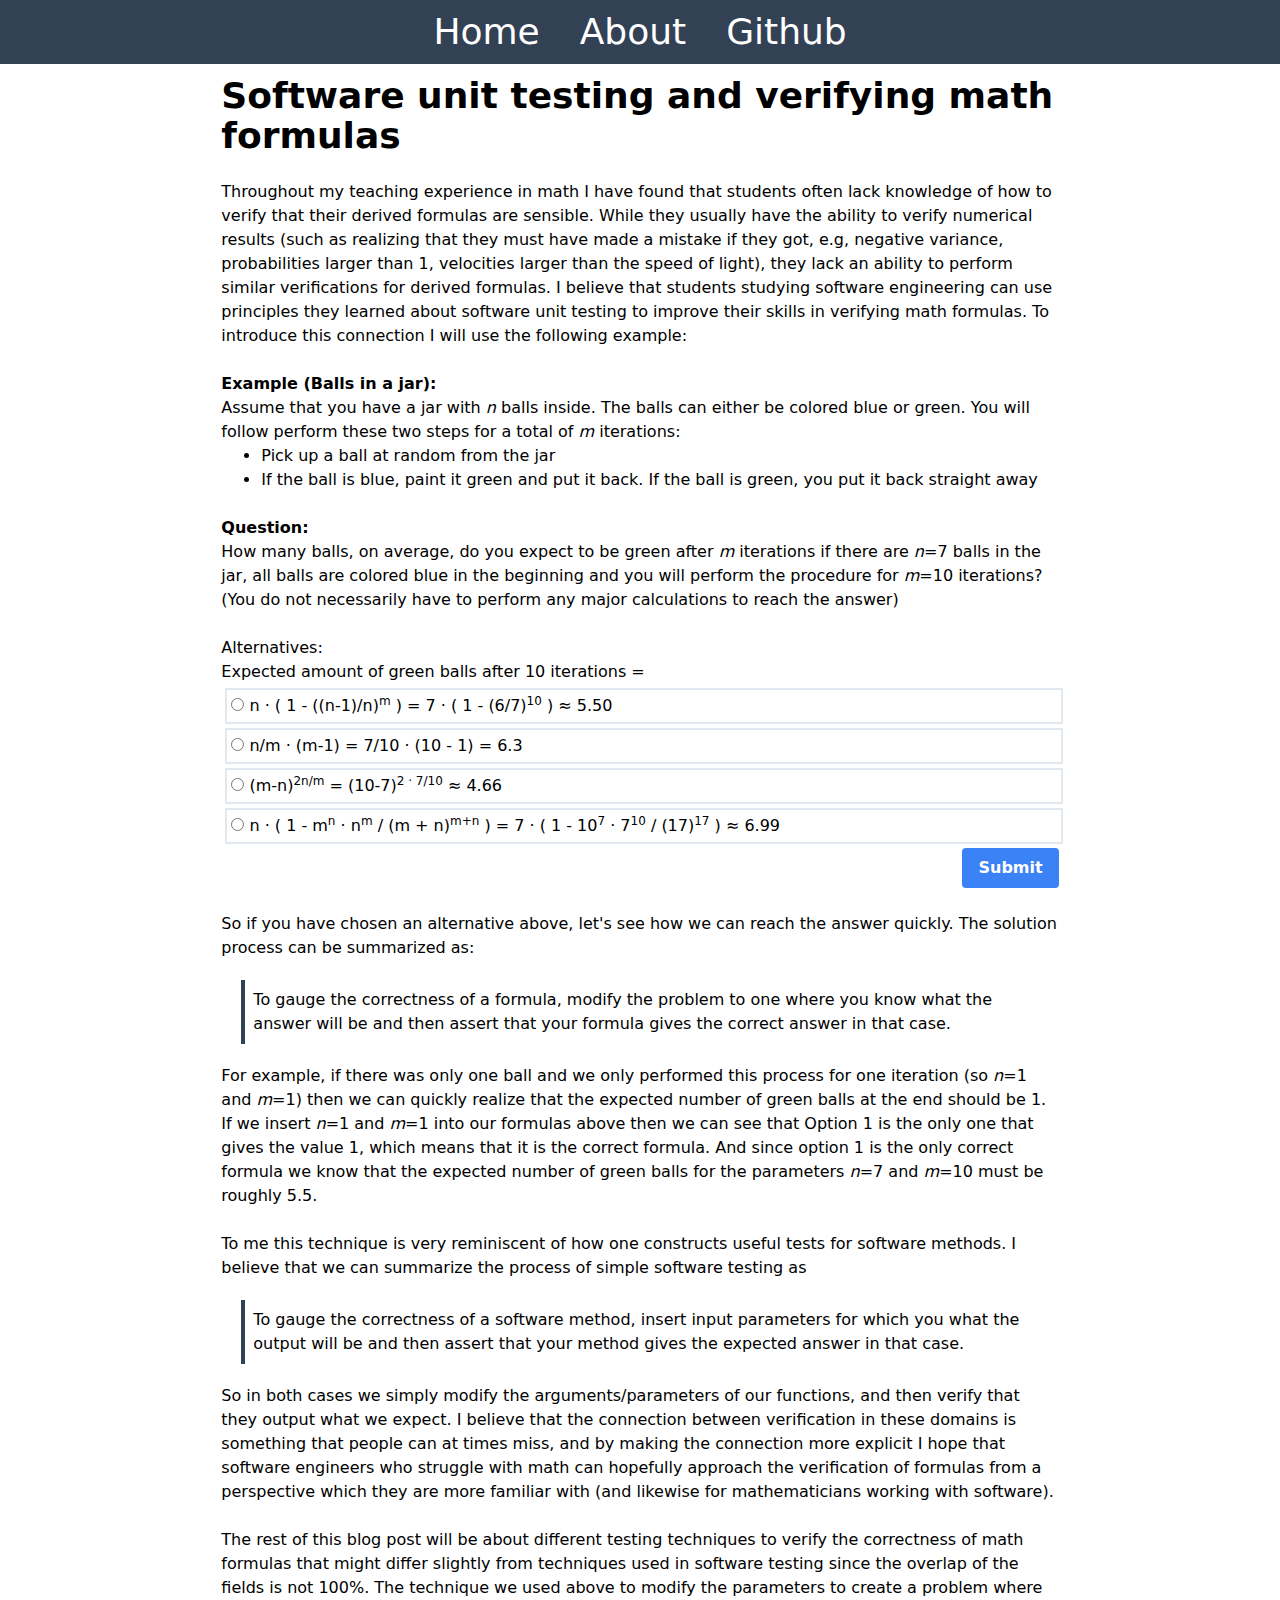
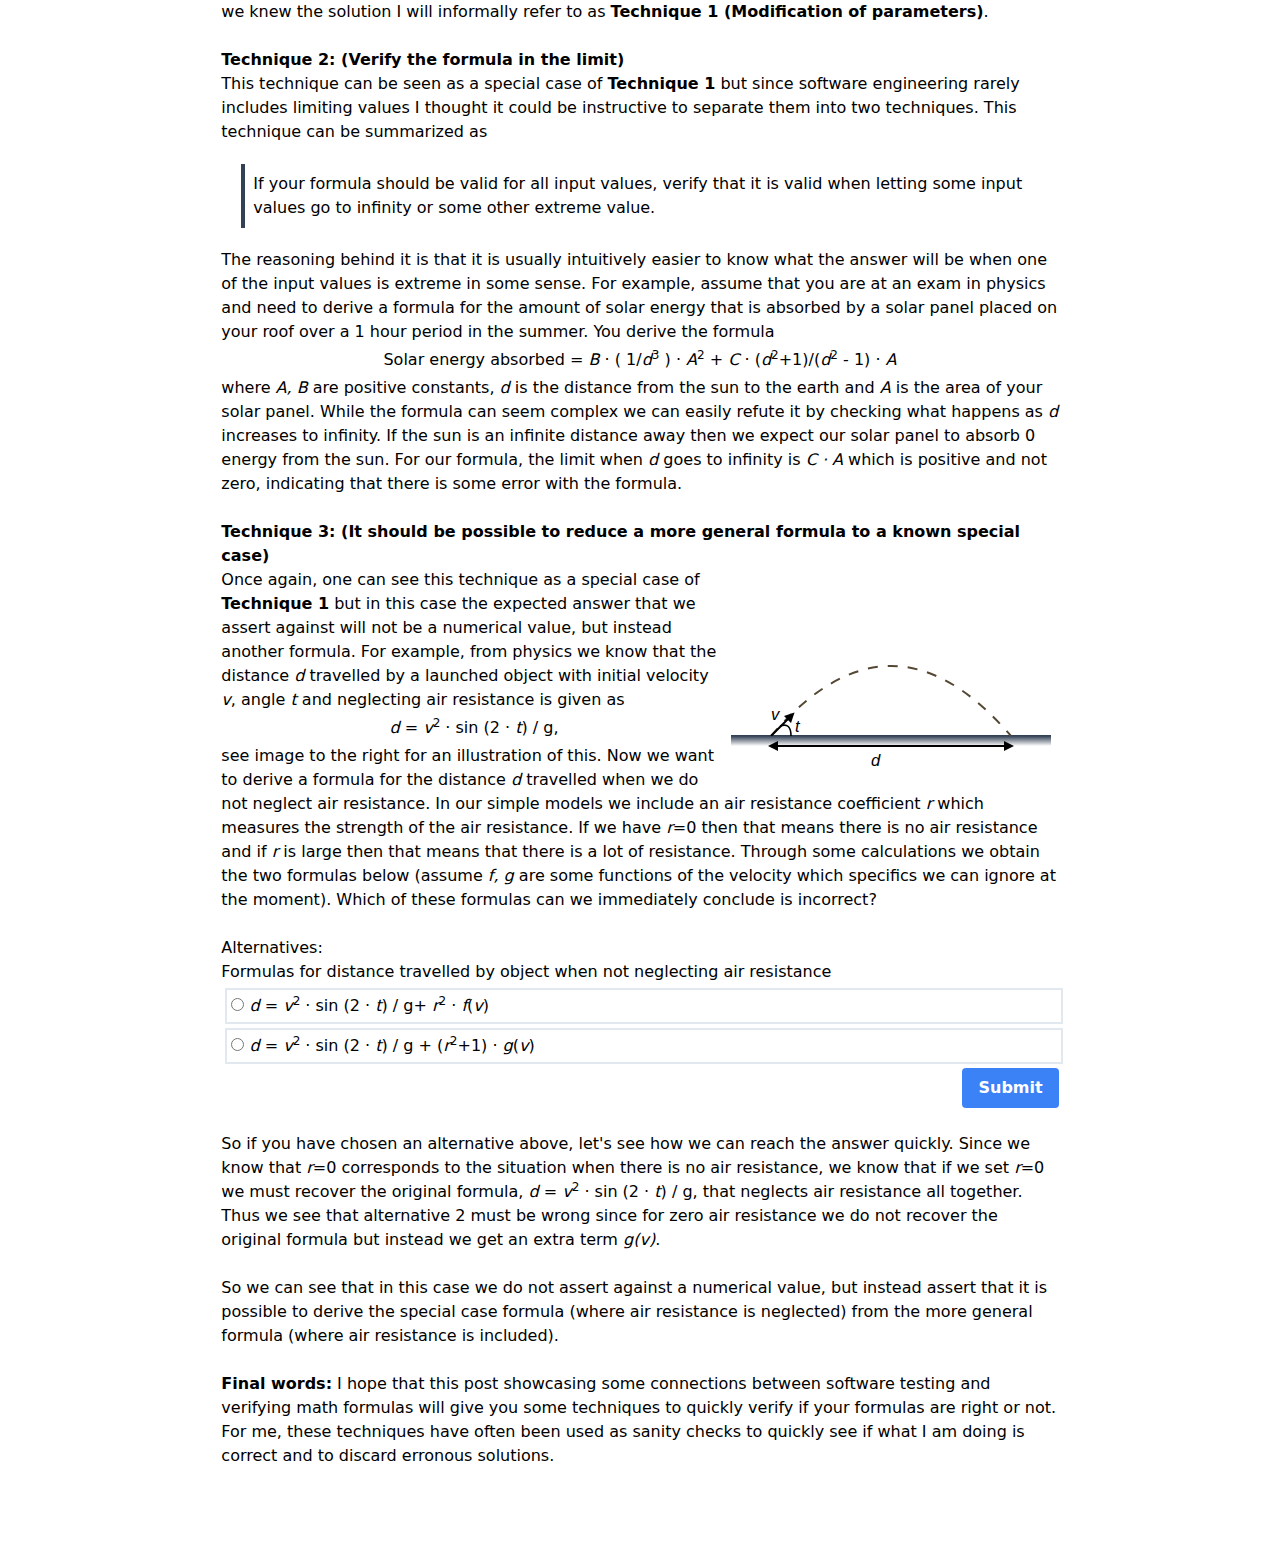
<file: posts/software-unit-testing-math-formulas.html>
<html>
  <head>
    <script defer src="../code/alpine.js"></script>
    <script src="../css/tailwind.js"></script>
</head>
<body>
    

    <div class="h-16 bg-[#334155]">
        <div class="h-full mx-20 text-white text-4xl flex gap-8 items-center justify-center">
            <span class="mx-1">
                <a class="font-medium dark:text-grey-500 hover:underline" href="../index.html">Home</a>
            </span> 
            <span class="mx-1">
                <a class="font-medium dark:text-grey-500 hover:underline" href="../About.html">About</a>
            </span> 
            <span class="mx-1">
                <a class="font-medium dark:text-grey-500 hover:underline" href="https://github.com/eantonjt">Github</a>
            </span>
        </div>
    </div>

    <div class="w-screen max-w-full flex flex-col items-center justify-center">
        
        <div class="w-full m-1 p-2 md:w-4/6 max-w-[900px] text-4xl font-bold">
            Software unit testing and verifying math formulas
        </div>
        
        <div class="w-full m-1 p-2 md:w-4/6 max-w-[900px]">
            Throughout my teaching experience in math I have found that students often lack knowledge of how to verify that their derived formulas are sensible.
            While they usually have the ability to verify numerical results (such as realizing that they must have made a mistake if they got, e.g, negative variance, probabilities larger than 1, velocities larger than the speed of light), they lack an ability to perform similar verifications for derived formulas.
            I believe that students studying software engineering can use principles they learned about software unit testing to improve their skills in verifying math formulas.
            To introduce this connection I will use the following example:

        </div>

        <div class="w-full m-1 p-2 md:w-4/6 max-w-[900px]">
            
            <strong>Example (Balls in a jar):</strong><br>
            Assume that you have a jar with <i>n</i> balls inside. The balls can either be colored blue or green. 
            You will follow perform these two steps for a total of <i>m</i> iterations:
            <ol class="list-disc pl-10">
                <li>Pick up a ball at random from the jar</li>
                <li>If the ball is blue, paint it green and put it back. If the ball is green, you put it back straight away</li>
            </ol>
             <br>
        
             <strong>Question:</strong><br>
             How many balls, on average, do you expect to be green after <i>m</i> iterations
             if there are <i>n</i>=7 balls in the jar, all balls are colored blue in the beginning and 
             you will perform the procedure for <i>m</i>=10 iterations?
             (You do not necessarily have to perform any major calculations to reach the answer)
        </div>

        <div class="w-full m-1 p-2 md:w-4/6 max-w-[900px]"  x-data="{ showResult : false, clickedRadioBallBtn : false }">
            Alternatives:<br> Expected amount of green balls after 10 iterations =<br>
            <div class="border-solid border-2 border-[#e2e8f0] p-1 w-full m-1">
                <input type="radio" id="javascript" name="correct_formula" value="3" @click="clickedRadioBallBtn = true, showResult = false">
                <label for="3"> n &middot; ( 1 - ((n-1)/n)<sup>m</sup> ) = 7 &middot; ( 1 - (6/7)<sup>10</sup> ) &asymp; 5.50 </label>
                <span x-show="showResult && clickedRadioBallBtn" x-transition class="float-right">✅</span>
            </div>
            <div class="border-solid border-2 border-[#e2e8f0] p-1 w-full m-1" >
                <input type="radio" id="html" name="correct_formula" value="1" @click="clickedRadioBallBtn = true, showResult = false">
                <label for="1">n/m &middot; (m-1) = 7/10 &middot; (10 - 1) = 6.3 </label>
                <span x-show="showResult && clickedRadioBallBtn" x-transition class="float-right">❌</span>
            </div>
            <div class="border-solid border-2 border-[#e2e8f0] p-1 w-full  m-1">
                <input type="radio" id="css" name="correct_formula" value="2" @click="clickedRadioBallBtn = true, showResult = false">
                <label for="2">(m-n)<sup>2n/m</sup> = (10-7)<sup>2 &middot; 7/10</sup> &asymp; 4.66 </label>
                <span x-show="showResult && clickedRadioBallBtn" x-transition class="float-right">❌</span>
            </div>
            <div class="border-solid border-2 border-[#e2e8f0] p-1 w-full  m-1">
                <input type="radio" id="javascript" name="correct_formula" value="4" @click="clickedRadioBallBtn = true, showResult = false">
                <label for="4">n &middot; ( 1 - m<sup>n</sup> &middot; n<sup>m</sup> / (m + n)<sup>m+n</sup> ) = 7 &middot; ( 1 - 10<sup>7</sup> &middot; 7<sup>10</sup> / (17)<sup>17</sup> ) &asymp; 6.99 </label>
                <span x-show="showResult && clickedRadioBallBtn" x-transition class="float-right">❌</span>
            </div>
            <div>
                <button class="float-right bg-blue-500 hover:bg-blue-700 text-white font-bold py-2 px-4 rounded" type="button" @click="showResult = true">Submit</button>
            </div>
        </div>

        <div class="w-full m-1 p-2 md:w-4/6 max-w-[900px]">
            So if you have chosen an alternative above, let's see how we can reach the answer quickly.
            The solution process can be summarized as:
            <blockquote class="m-5 border-l-4 border-[#334155] p-2">
                To gauge the correctness of a formula, modify the problem to one where you know 
                what the answer will be and then assert that your formula gives the correct answer in that case.     
            </blockquote>
            <p>
                For example, if there was only one ball and we only performed this process for one iteration (so <i>n</i>=1 and <i>m</i>=1) then we can 
                quickly realize that the expected number of green balls at the end should be 1. If we insert <i>n</i>=1 and <i>m</i>=1 
                into our formulas above then we can see that Option 1 is the only one that gives the value 1, which means that it is the correct 
                formula. And since option 1 is the only correct formula we know that the expected number of green balls for the parameters <i>n</i>=7 and <i>m</i>=10 
                must be roughly 5.5. 
            </p>
            <br>
            <p>
                To me this technique is very reminiscent of how one constructs useful tests for software methods.
                I believe that we can summarize the process of simple software testing as 
                <blockquote class="m-5 border-l-4 border-[#334155] p-2">
                    To gauge the correctness of a software method, insert input parameters for which you
                    what the output will be and then assert that your method gives the expected answer in that case.     
                </blockquote>
            </p>
            So in both cases we simply modify the arguments/parameters of our functions, and then verify that they output what we expect.
            I believe that the connection between verification in these domains is something that people can at times miss,
            and by making the connection more explicit I hope that software engineers who struggle with math can hopefully 
            approach the verification of formulas from a perspective which they are more familiar with (and likewise for mathematicians working with software).            
            <br><br>

            The rest of this blog post will be about different testing techniques to verify the correctness of math formulas
            that might differ slightly from techniques used in software testing since the overlap of the fields is not 100%.
            The technique we used above to modify the parameters to create a problem where we knew the solution I will informally 
            refer to as <strong>Technique 1 (Modification of parameters)</strong>.
            
        </div>

        <div class="w-full m-1 p-2 md:w-4/6 max-w-[900px]">
            <strong>Technique 2: (Verify the formula in the limit)</strong><br>
            This technique can be seen as a special case of <strong>Technique 1</strong> but since software engineering rarely 
            includes limiting values I thought it could be instructive to separate them into two techniques. This technique can be 
            summarized as 
            <blockquote class="m-5 border-l-4 border-[#334155] p-2">
                If your formula should be valid for all input values, verify that it is valid when letting some input values 
                go to infinity or some other extreme value.   
            </blockquote>
            The reasoning behind it is that it is usually intuitively easier to know what the answer will be when one of the input values 
            is extreme in some sense.
            For example, assume that you are at an exam in physics and need to derive a formula for the amount of solar energy that is absorbed
            by a solar panel placed on your roof over a 1 hour period in the summer. You derive the formula 
            <div class="text-center m-1">Solar energy absorbed = <i>B</i> &middot; ( 1/<i>d</i><sup>3</sup> ) &middot; <i>A</i><sup>2</sup> + <i>C</i> &middot; (<i>d</i><sup>2</sup>+1)/(<i>d</i><sup>2</sup> - 1) &middot; <i>A</i></div>
            where <i>A, B</i> are positive constants, <i>d</i> is the distance from the sun to the earth and <i>A</i> is the area of your solar panel. 
            While the formula can seem complex we can easily refute it by checking what happens as <i>d</i> increases to infinity. If the sun is an infinite distance away then we expect 
            our solar panel to absorb 0 energy from the sun. 
            For our formula, the limit when <i>d</i> goes to infinity is <i>C &middot; A</i> which is positive and not zero, indicating that there is some error with the formula.
        </div>

        <div class="w-full m-1 p-2 md:w-4/6 max-w-[900px]">
            <strong>Technique 3: (It should be possible to reduce a more general formula to a known special case)</strong><br>
            <div class="float-right m-2">
                <svg  width="320px" height="200px" viewBox="0 0 1600 1000"
                xmlns="http://www.w3.org/2000/svg" version="1.1">
                <defs>
                    <!-- A marker to be used as an arrowhead -->
                    <marker
                      id="arrow"
                      viewBox="0 0 10 10"
                      refX="5"
                      refY="5"
                      markerWidth="5"
                      markerHeight="5"
                      fill="black"
                      orient="auto-start-reverse">
                      <path d="M 0 0 L 10 5 L 0 10 z" />
                    </marker>
                  </defs>
                
               <!-- <rect x="1" y="1" width="1599" height="999"
                fill="none" stroke="#334155" stroke-width="10" />-->
                <line x1="0" y1="800" x2="1600" y2="800" style="stroke:#334155;stroke-width:10" />
                <path d="M200,800 Q800,100 1400,800" fill="none" stroke="#554733" stroke-width="10" stroke-dasharray="50"/>
                <path d="M300,800 Q300,730 245,750" fill="none" stroke="black" stroke-width="8"/>
                <line
                    x1="200"
                    y1="800"
                    x2="300"
                    y2="700"
                    stroke="black"
                    marker-end="url(#arrow)"
                    stroke-width="10" />
                    <linearGradient id="Gradient2" x1="0%" y1="0%" x2="0%" y2="100%">
                        <stop stop-color="#334155" offset="0%" />
                        <stop stop-color="white" offset="100%" />
                      </linearGradient>
                      <rect
                      x="0"
                      y="800"
                      width="1600"
                      height="50"
                      fill="url(#Gradient2)" />
                      <text x="320" y="780" style="font: italic 83px sans-serif;">t</text>
                      <text x="200" y="720" style="font: italic 83px sans-serif;">v</text>
                      <text x="700" y="950" style="font: italic 83px sans-serif;">d</text>

                      <line
                    x1="210"
                    y1="850"
                    x2="1390"
                    y2="850"
                    stroke="black"
                    marker-start="url(#arrow)"
                    marker-end="url(#arrow)"
                    stroke-width="10" />

                </svg>
            
            </div>
            Once again, one can see this technique as a special case of <strong>Technique 1</strong> but in this case the expected 
            answer that we assert against will not be a numerical value, but instead another formula. For example, from physics we 
            know that the distance <i>d</i> travelled by a launched object with initial velocity <i>v</i>, angle <i>t</i> and neglecting air resistance
             is given as 
            <div class="text-center m-1">  <i>d</i> = <i>v</i><sup>2</sup> &middot; sin (2 &middot; <i>t</i>) / g,</div>
            see image to the right for an illustration of this. Now we want to derive a formula for the distance <i>d</i> travelled when we 
            do not neglect air resistance. In our simple models we include an air resistance coefficient <i>r</i> which measures the strength of 
            the air resistance. If we have <i>r</i>=0 then that means there is no air resistance and if <i>r</i> is large then that means 
            that there is a lot of resistance. Through some calculations we obtain the two formulas below (assume <i>f, g</i> are some functions of the velocity which specifics we can ignore at the moment). Which of these formulas can we immediately 
            conclude is incorrect?
            
        </div>

        <div class="w-full m-1 p-2 md:w-4/6 max-w-[900px]"  x-data="{ showResult : false, clickedRadioBallBtn : false }">
            Alternatives:<br> Formulas for distance travelled by object when not neglecting air resistance<br>
            <div class="border-solid border-2 border-[#e2e8f0] p-1 w-full m-1">
                <input type="radio" id="javascript" name="correct_formula" value="3" @click="clickedRadioBallBtn = true, showResult = false">
                <label for="3"> <i>d</i> = <i>v</i><sup>2</sup> &middot; sin (2 &middot; <i>t</i>) / g+ <i>r</i><sup>2</sup> &middot; <i>f</i>(<i>v</i>) </label>
                <span x-show="showResult && clickedRadioBallBtn" x-transition class="float-right">✅</span>
            </div>
            <div class="border-solid border-2 border-[#e2e8f0] p-1 w-full m-1" >
                <input type="radio" id="html" name="correct_formula" value="1" @click="clickedRadioBallBtn = true, showResult = false">
                <label for="1"><i>d</i> = <i>v</i><sup>2</sup> &middot; sin (2 &middot; <i>t</i>) / g + (<i>r</i><sup>2</sup>+1) &middot; <i>g</i>(<i>v</i>) </label>
                <span x-show="showResult && clickedRadioBallBtn" x-transition class="float-right">❌</span>
            </div>
            <div>
                <button class="float-right bg-blue-500 hover:bg-blue-700 text-white font-bold py-2 px-4 rounded" type="button" @click="showResult = true">Submit</button>
            </div>
        </div>

        <div class="w-full m-1 p-2 md:w-4/6 max-w-[900px]">
            So if you have chosen an alternative above, let's see how we can reach the answer quickly.
            Since we know that <i>r</i>=0 corresponds to the situation when there is no air resistance, 
            we know that if we set <i>r</i>=0 we must recover the original formula, <i>d</i> = <i>v</i><sup>2</sup> &middot; sin (2 &middot; <i>t</i>) / g, that neglects air 
            resistance all together. Thus we see that alternative 2 must be wrong since for zero air resistance 
            we do not recover the original formula but instead we get an extra term <i>g(v)</i>. 
            <br>
            <br>
            So we can see that in this case we do not assert against a numerical value, but instead assert that it is possible to derive 
            the special case formula (where air resistance is neglected) from the more general formula (where air resistance is included).
            <br>
            <br>
            <strong>Final words:</strong> I hope that this post showcasing some connections between software testing and verifying math formulas will give you some techniques to quickly verify if your formulas are right or not. 
            For me, these techniques have often been used as sanity checks to quickly see if what I am doing is correct 
            and to discard erronous solutions.
            
        </div>

        <div class="w-full m-1 p-2 md:w-4/6 max-w-[900px] h-20">

        </div>

    </div>

</body>

<!--Technique 4. See if what you are assuming implies something too strong?-->
<!--Technique 4. Check your answer by simulation?-->


<!--Below is a two column div-->
<!--
<div class="w-full m-1 md:w-4/6 max-w-[900px] flex justify-center">
    <div class="w-3/6 p-2">
        <strong>Technique 3: (It should be possible to reduce a more general formula to a known special case)</strong><br>
    Once again, one can see this technique as a special case of <strong>Technique 1</strong> but in this case the expected 
    answer that we assert against will not be a numerical value, but instead another formula. For example, from physics we 
    know that the distance <i>d</i> travelled by a launched object with initial velocity <i>v</i>, angle <i>t</i> and neglecting air resistance
     is given as 
    <div class="text-center m-1">  <i>d</i> = <i>v</i><sup>2</sup> &middot; sin (2 &middot; <i>t</i>) / g,</div>
    see image to the right for an illustration of this. Now we want to derive a formula for the distance <i>d</i> travelled when we 
    do not neglect air resistance. In our simple models we include an air resistance coefficient <i>r</i> which measures the strength of 
    the air resistance. If we have <i>r</i>=0 then that means there is no air resistance and if <i>r</i> is large then that means 
    that there is a lot of resistance. Through some calculations we obtain the two formulas below (assume <i>f, g</i> are some functions of the velocity which specifics we can ignore at the moment). Which of these formulas can we immediately 
    conclude is incorrect?

    </div>
    <div class="w-3/6 p-2">
        Video:
    </div>    
</div>
-->
</html>
</file>
